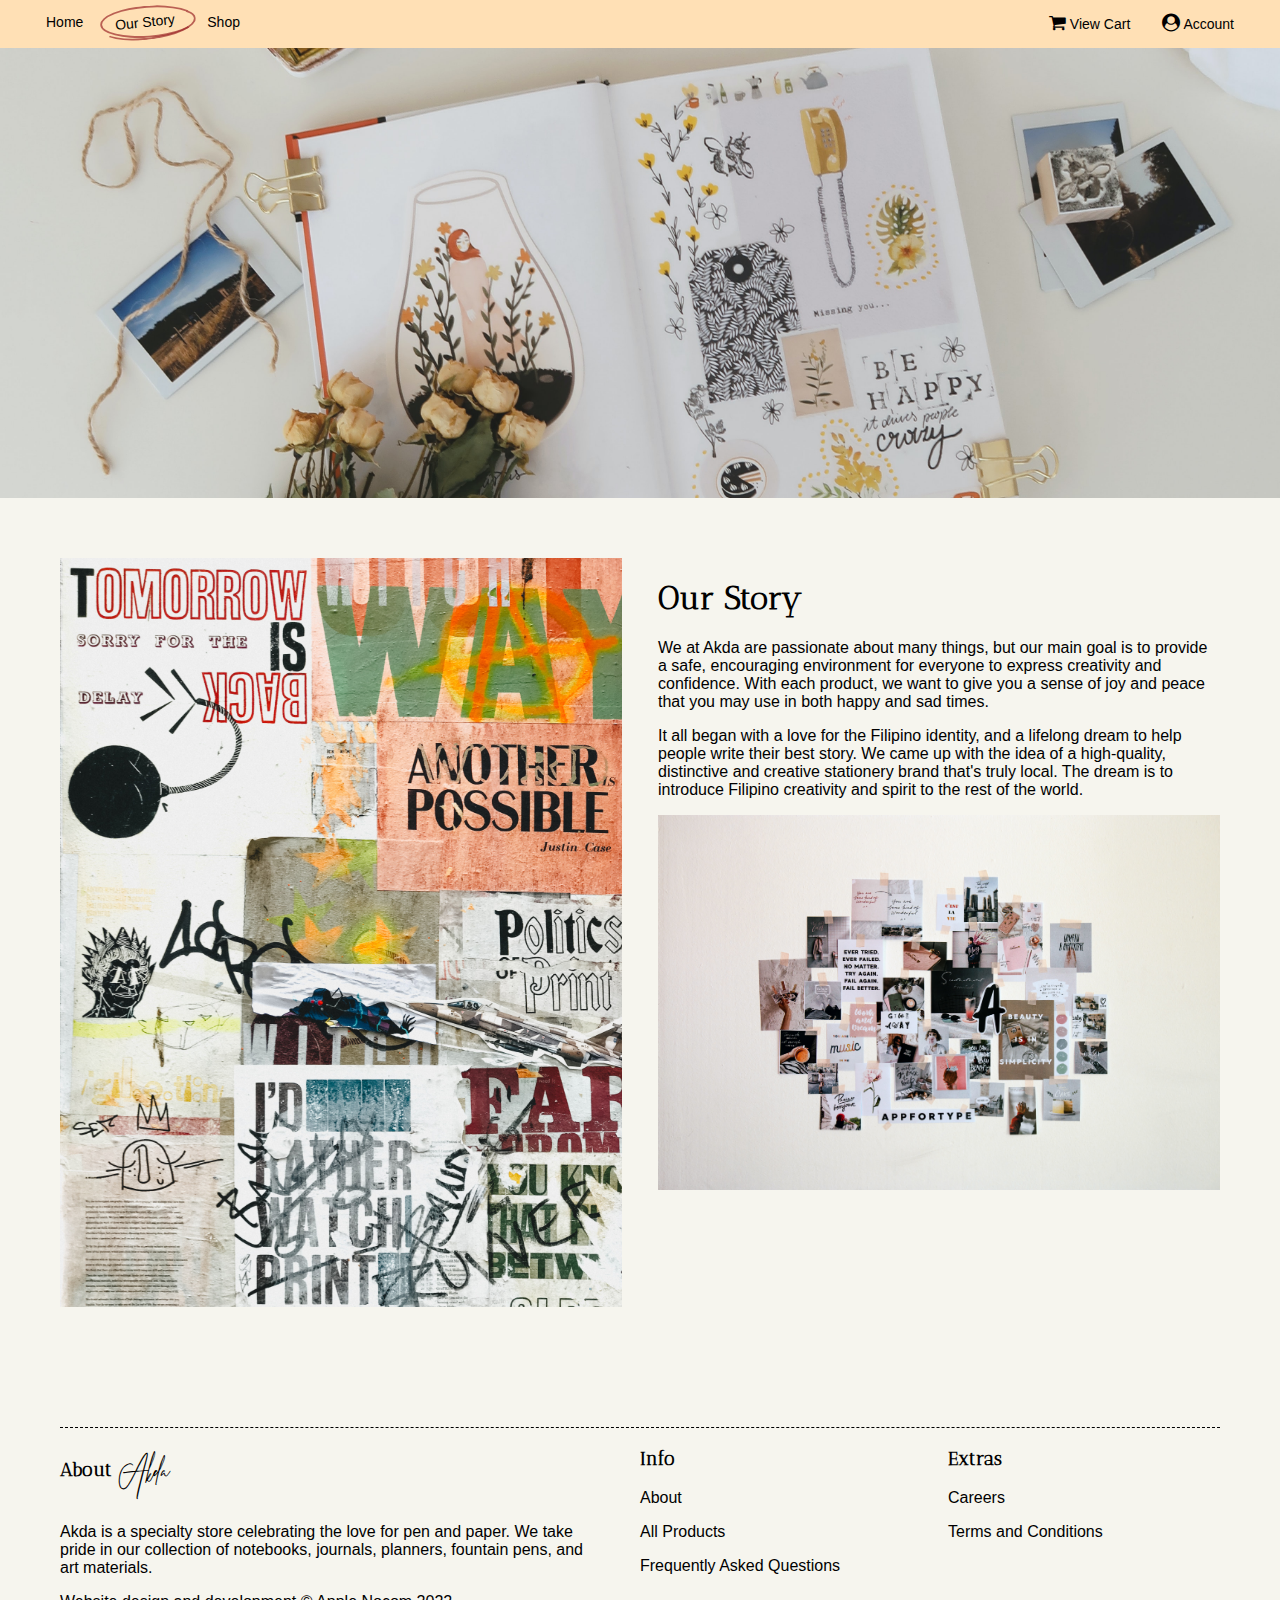
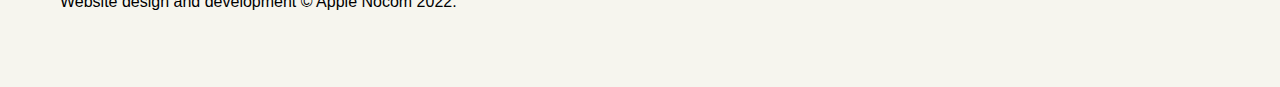
<file: about.html>
<!DOCTYPE html>
<html lang="en">
<head>
    <meta charset="UTF-8">
    <meta http-equiv="X-UA-Compatible" content="IE=edge">
    <meta name="viewport" content="width=device-width, initial-scale=1.0">
    <link rel="stylesheet" href="style.css">
    <link rel="stylesheet" href="https://cdnjs.cloudflare.com/ajax/libs/font-awesome/4.7.0/css/font-awesome.min.css">
    <script src="/js/cart.js" async></script>
    <title>Akda | Our Story</title>
</head>
<body onload="loadToCart()">

<!-- Navigation -->
<div class="topnav">
    <div class="left">
        <a href="index.html">Home</a>
        <a href="about.html" class="active disabled">Our Story</a>
        <a href="shop.html">Shop</a>
    </div>
    <div class="right">
        <a href="account.php"><i class="fa fa-user-circle" style="font-size:18px"></i> <span class="nav-label">Account</span></a>
        <a href="cart.html"><i class="fa fa-shopping-cart" style="font-size:18px"></i> <span class="nav-label">View Cart</span></a>
    </div>

</div>

<!-- Section -->

<section id="about-hero">

    <div class="about-hero">
    </div>

</section>

<section class="section" id="about-us">
    <img src="img/annie-spratt-collage.jpg">
    <div>
        <h1>Our Story</h1>

        <p>We at Akda are passionate about many things, but our main goal is to provide a safe, encouraging environment for everyone to express creativity and confidence. With each product, we want to give you a sense of joy and peace that you may use in both happy and sad times.</p>

        <p>It all began with a love for the Filipino identity, and a lifelong dream to help people write their best story. We came up with the idea of a high-quality, distinctive and creative stationery brand that's truly local. The dream is to introduce Filipino creativity and spirit to the rest of the world.</p>

        <img src="img/andy-vult-collage.jpg" />
    </div>
    
</section>

<!-- FOOTER -->
<section id="footer" class="section">
    <div class="footer">
        <div class="footer-col" style="flex-grow: 0;">
            <h3>About <span class="pfont" style="font-size: 36px; font-weight: 100; margin: 0px 3px; padding: 0px;">Akda</span></h3>
            <p>Akda is a specialty store celebrating the love for pen and paper. We take pride in our collection of notebooks, journals, planners, fountain pens, and art materials.</p>
            <p>Website design and development © Apple Nocom 2022.</p>
        </div>
        <div class="footer-col" style="flex-grow: 1;">
            <h3>Info</h3>
            <p><a href="about.html">About</a></p>
            <p><a href="shop.html">All Products</a></p>
            <p><a href="about.html" class="disabled">Frequently Asked Questions</a></p>
        </div>
        <div class="footer-col" style="flex-grow: 1;">
            <h3>Extras</h3>
            <p><a href="about.html" class="disabled">Careers</a></p>
            <p><a href="about.html" class="disabled">Terms and Conditions</a></p>
        </div>
    </div>
</section>


</body>
</html>
</file>
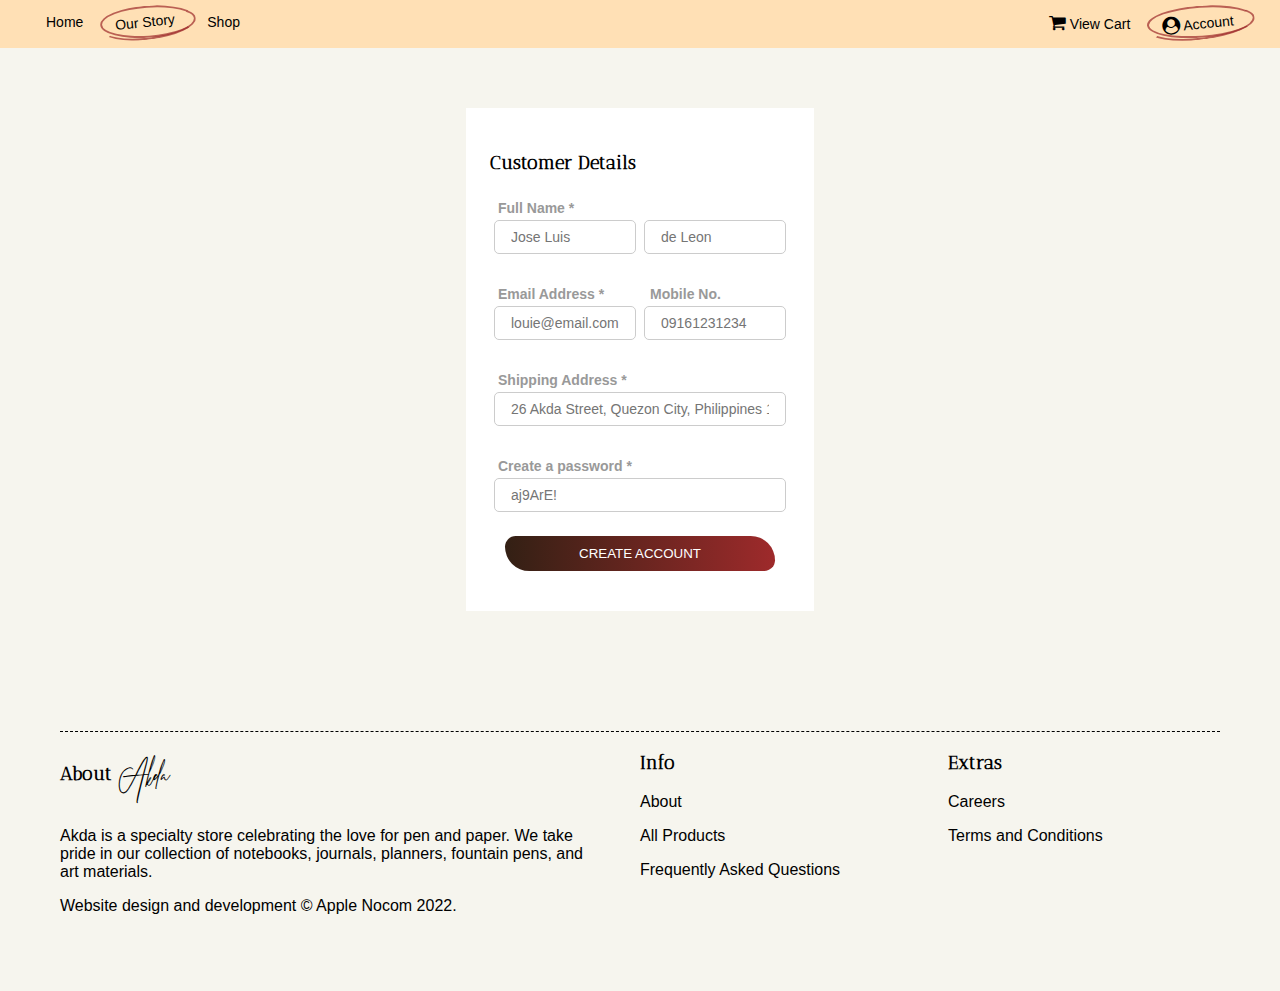
<file: account.html>
<!DOCTYPE html>
<html lang="en">
<head>
    <meta charset="UTF-8">
    <meta http-equiv="X-UA-Compatible" content="IE=edge">
    <meta name="viewport" content="width=device-width, initial-scale=1.0">
    <link rel="stylesheet" href="style.css">
    <link rel="stylesheet" href="https://cdnjs.cloudflare.com/ajax/libs/font-awesome/4.7.0/css/font-awesome.min.css">
    <script src="js/cart.js" async></script>
    <title>Create Account</title>
</head>
<body onload="loadToCart()">

<!-- Navigation -->
<div class="topnav">
    <div class="left">
        <a href="index.html">Home</a>
        <a href="about.html" class="active">Our Story</a>
        <a href="shop.html">Shop</a>
    </div>
    <div class="right">
        <a class="active disabled" href="account.html"><i class="fa fa-user-circle" style="font-size:18px"></i> <span class="nav-label">Account</span></a>
        <a href="cart.html"><i class="fa fa-shopping-cart" style="font-size:18px"></i> <span class="nav-label">View Cart</span></a>
    </div>

</div>

<!-- Section -->
<section class="section" id="account-form">
    <form action="" method="post">
        <div class="form" id="account-form">
        <!-- Customer Details -->
        <h3>Customer Details</h3>
        <p>
            <div class="form-row">
                <label>Full Name *</label>
            </div>
            <div class="form-row">
                <input type="text" name="firstname" id="firstname" maxlength="25" placeholder="Jose Luis" required/>
                <input type="text" name="lastname" id="lastname" maxlength="25" placeholder="de Leon" required/>
            </div>
            <div class="form-row">
                <label for="email">Email Address *</label>
                <label for="mobile">Mobile No.</label>
            </div>
            <div class="form-row">
                <input type="email" name="email" id="email" maxlength="50" placeholder="louie@email.com" required/>
                <input type="text" name="mobile" id="mobile" minlength="11" maxlength="11" placeholder="09161231234">
            </div>
            <div class="form-row">
                <label for="address">Shipping Address *</label>
            </div>
            <div class="form-row">
                <input type="text" name="address" id="address" placeholder="26 Akda Street, Quezon City, Philippines 1600" required/>
            </div>
            <div class="form-row">
                <label for="password">Create a password *</label>
            </div>
            <div class="form-row">
                <input type="password" name="password" id="password" minlength="6" maxlength="12" placeholder="aj9ArE!" required/>
            </div>
            <div class="form-row">
                <input type="submit" name="submit" value="Create account" class="btn-1"/>
            </div>
        </p>
        </div>

    </form>
</section>

<!-- FOOTER -->
<section id="footer" class="section">
    <div class="footer">
        <div class="footer-col" style="flex-grow: 0;">
            <h3>About <span class="pfont" style="font-size: 36px; font-weight: 100; margin: 0px 3px; padding: 0px;">Akda</span></h3>
            <p>Akda is a specialty store celebrating the love for pen and paper. We take pride in our collection of notebooks, journals, planners, fountain pens, and art materials.</p>
            <p>Website design and development © Apple Nocom 2022.</p>
        </div>
        <div class="footer-col" style="flex-grow: 1;">
            <h3>Info</h3>
            <p><a href="about.html">About</a></p>
            <p><a href="shop.html">All Products</a></p>
            <p><a href="about.html" class="disabled">Frequently Asked Questions</a></p>
        </div>
        <div class="footer-col" style="flex-grow: 1;">
            <h3>Extras</h3>
            <p><a href="about.html" class="disabled">Careers</a></p>
            <p><a href="about.html" class="disabled">Terms and Conditions</a></p>
        </div>
    </div>
</section>


</body>
</html>
</file>
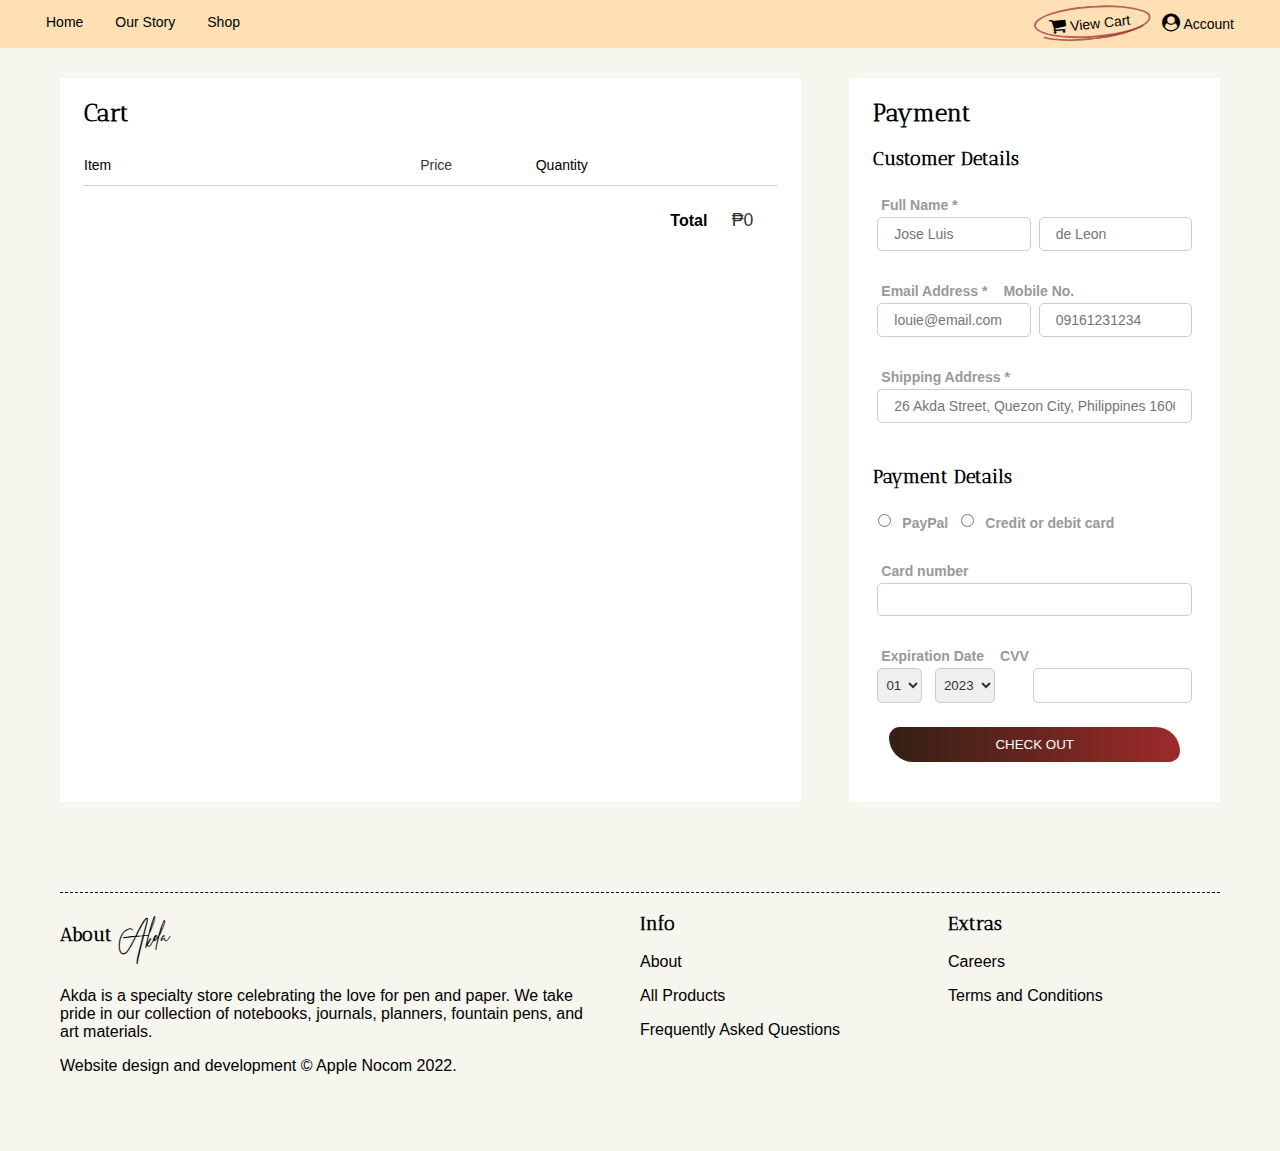
<file: cart.html>
<!DOCTYPE html>
<html lang="en">
<head>
    <meta charset="UTF-8">
    <meta http-equiv="X-UA-Compatible" content="IE=edge">
    <meta name="viewport" content="width=device-width, initial-scale=1.0">
    <script src="http://code.jquery.com/jquery-1.11.3.min.js"></script>  
    <script src="js/cart.js" async></script>  
    <link rel="stylesheet" href="style.css">
    <link rel="stylesheet" href="https://cdnjs.cloudflare.com/ajax/libs/font-awesome/4.7.0/css/font-awesome.min.css">
    <title>Akda | Cart</title>
</head>
<body onload="loadToCart()">
       
<!-- Navigation -->
<div class="topnav">
    <div class="left">
        <a href="index.html">Home</a>
        <a href="about.html">Our Story</a>
        <a href="shop.html">Shop</a>
    </div>
    <div class="right">
        <a href="account.html"><i class="fa fa-user-circle" style="font-size:18px"></i> <span class="nav-label">Account</span></a>
        <a class="active disabled" href="cart.html"><i class="fa fa-shopping-cart" style="font-size:18px"></i> <span class="nav-label" class="active">View Cart</span></a>
    </div>

</div>


<!-- CART SECTION -->

<section id="shopping-cart" class="section">

<div id="shopping-cart">
    <h2>Cart</h2>
    <div class="cart-row">
        <span class="cart-item cart-column cart-header">Item</span>
        <span class="cart-price cart-column cart-header">Price</span>
        <span class="cart-qty cart-column cart-header">Quantity</span>
    </div>
    <div class="cart-items">

    </div>
    <div class="cart-total">
        <strong class="cart-total-title">Total</strong>
        <span class="cart-total-price"></span>
    </div>
</div>

<div id="payment-form">
    <h2>Payment</h2>
    <form action="" method="post">
        <div class="form">
            <!-- Customer Details -->
            <h3>Customer Details</h3>
            <p class="customer-details">
                <div class="form-row">
                    <label>Full Name *</label>
                </div>
                <div class="form-row">
                    <input type="text" name="firstname" id="firstname" maxlength="25" placeholder="Jose Luis" required/>
                    <input type="text" name="lastname" id="lastname" maxlength="25" placeholder="de Leon" required/>
                </div>
                <div class="form-row">
                    <label for="email">Email Address *</label>
                    <label for="mobile">Mobile No.</label>
                </div>
                <div class="form-row">
                    <input type="email" name="email" id="email" maxlength="50" placeholder="louie@email.com" required/>
                    <input type="text" name="mobile" id="mobile" minlength="11" maxlength="11" placeholder="09161231234">
                </div>
                <div class="form-row">
                    <label for="address">Shipping Address *</label>
                </div>
                <div class="form-row">
                    <input type="text" name="address" id="address" placeholder="26 Akda Street, Quezon City, Philippines 1600" required/>
                </div>
            </p>

            <!-- Payment Details -->
            <h3>Payment Details</h3>
            <p class="payment-details">
                <div class="form-row" style="margin-bottom: 24px;">
                    <input type="radio" name="paymentmethod" id="paypal" />
                    <label for="paypal">PayPal</label>
                    <input type="radio" name="paymentmethod" id="creditcard" />
                    <label for="creditcard">Credit or debit card</label>
                </div>
                <div class="form-row">
                    <label for="cardnumber">Card number</label>
                </div>
                <div class="form-row">
                    <input type="number" name="cardnumber" id="cardnumber" minlength="16" maxlength="16">
                </div>
                <div class="form-row">            
                    <label>Expiration Date</label>
                    <label for="cvv">CVV</label>
                </div>
                <div class="form-row cc-details">            
                    <span class="expdate">
                        <select name="expmonth" id="expmonth">
                            <option value="01">01</option>
                            <option value="02">02</option>
                            <option value="03">03</option>
                            <option value="04">04</option>
                            <option value="05">05</option>
                            <option value="06">06</option>
                            <option value="07">07</option>
                            <option value="08">08</option>
                            <option value="09">09</option>
                            <option value="10">10</option>
                            <option value="11">11</option>
                            <option value="12">12</option>
                        </select>
                        <select name="expyear" id="expyear">
                            <option value="2023">2023</option>
                            <option value="2024">2024</option>
                            <option value="2025">2025</option>
                            <option value="2026">2026</option>
                            <option value="2027">2027</option>
                            <option value="2028">2028</option>
                        </select>
                    </span>
                    <input type="password" minlength="3" maxlength="3" name="cvv" id="cvv"/>
                </div>
                <div class="form-row">
                    <input type="submit" class="btn-1" id="checkout-btn" value="Check out" onsubmit="alert('Thank you for your purchase!')"></input>
                </div>
        
            </p>
        </div>

</div>

    </form>

</div>

</section>

<!-- FOOTER -->
<section id="footer" class="section">
    <div class="footer">
        <div class="footer-col" style="flex-grow: 0;">
            <h3>About <span class="pfont" style="font-size: 36px; font-weight: 100; margin: 0px 3px; padding: 0px;">Akda</span></h3>
            <p>Akda is a specialty store celebrating the love for pen and paper. We take pride in our collection of notebooks, journals, planners, fountain pens, and art materials.</p>
            <p>Website design and development © Apple Nocom 2022.</p>
        </div>
        <div class="footer-col" style="flex-grow: 1;">
            <h3>Info</h3>
            <p><a href="about.html">About</a></p>
            <p><a href="shop.html">All Products</a></p>
            <p><a href="about.html" class="disabled">Frequently Asked Questions</a></p>
        </div>
        <div class="footer-col" style="flex-grow: 1;">
            <h3>Extras</h3>
            <p><a href="about.html" class="disabled">Careers</a></p>
            <p><a href="about.html" class="disabled">Terms and Conditions</a></p>
        </div>
    </div>
</section>


</body>
</html>
</file>
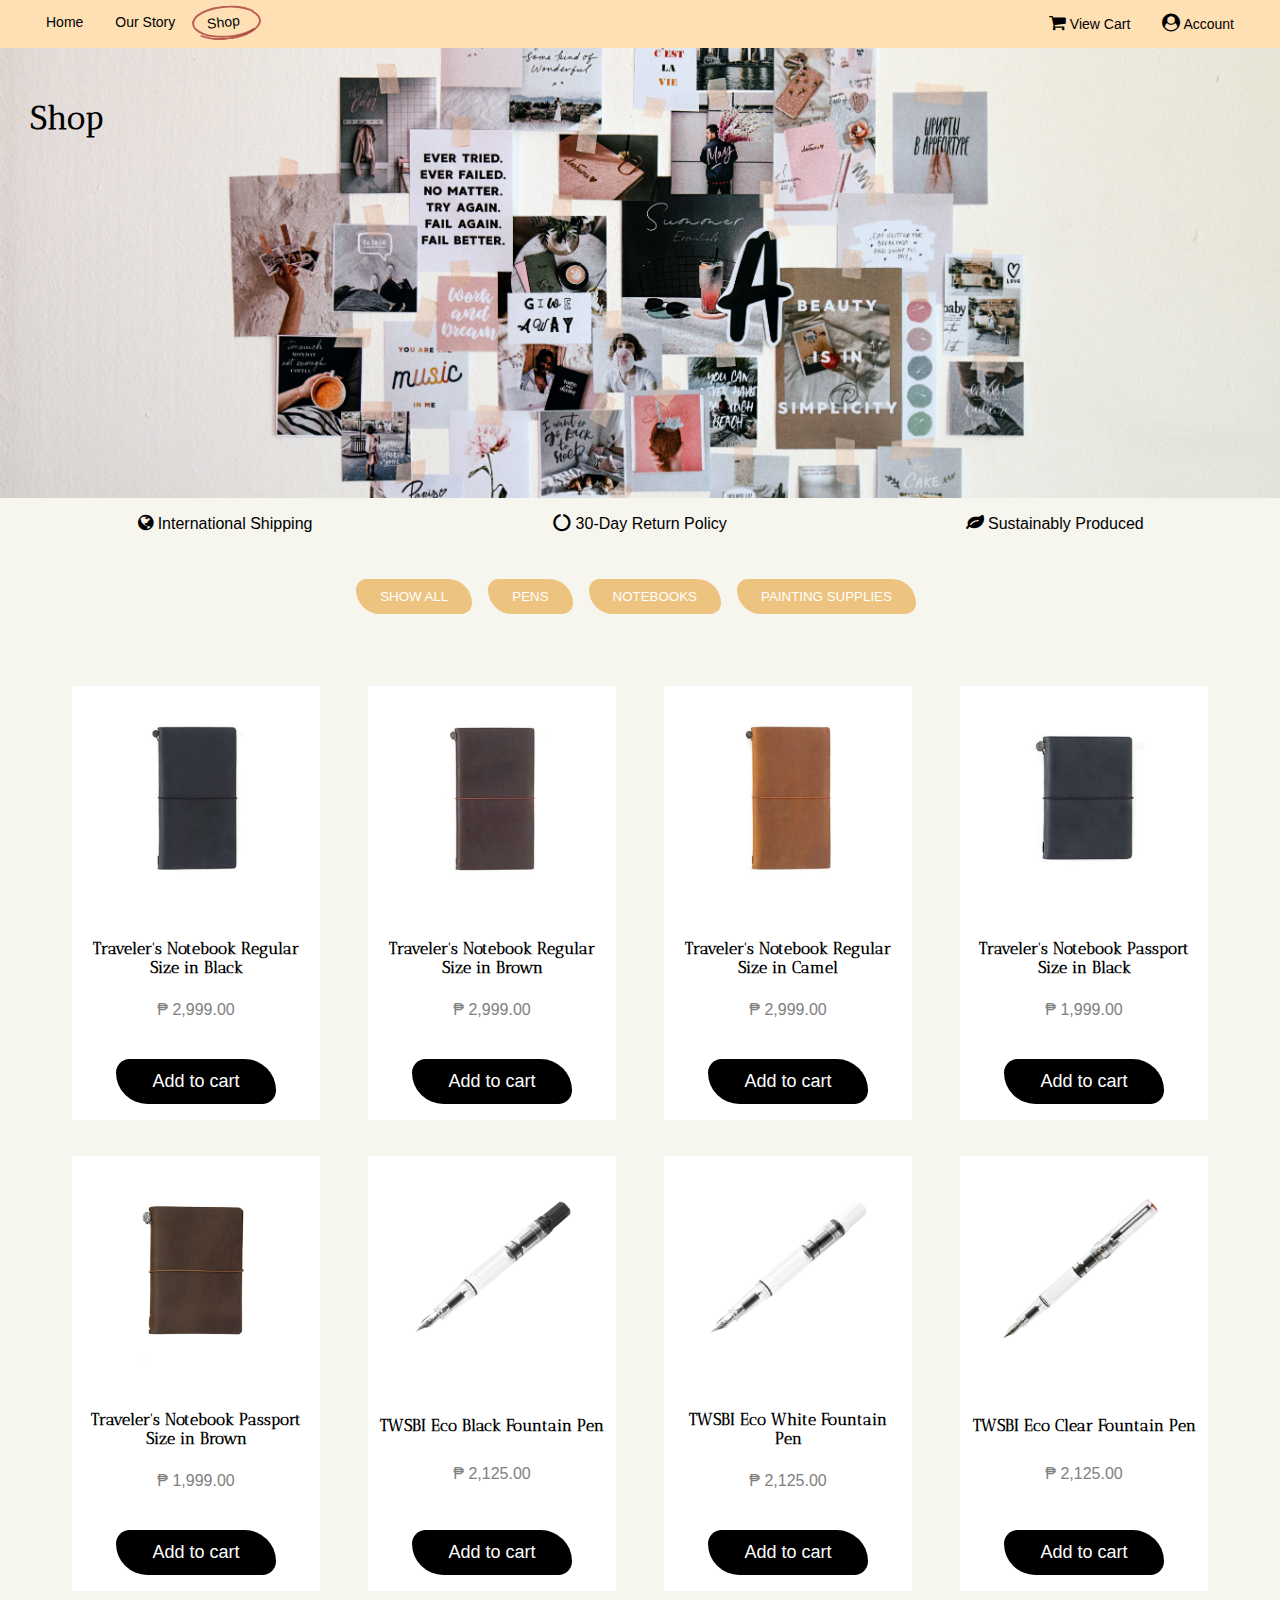
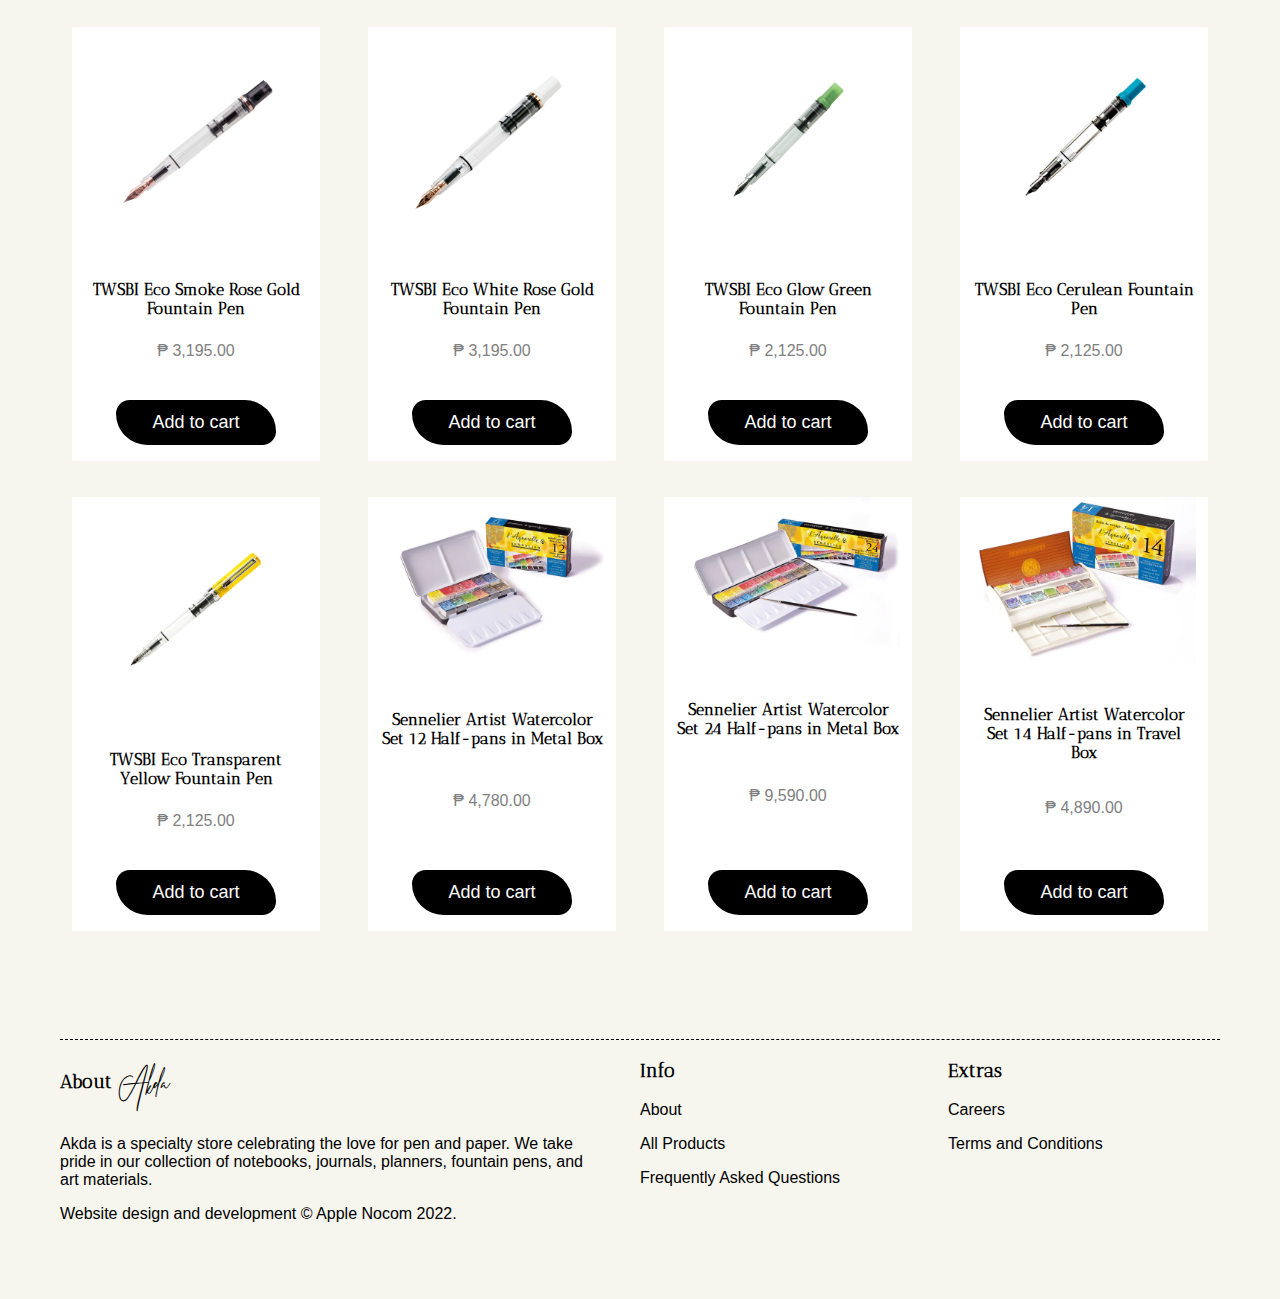
<file: shop.html>
<!DOCTYPE html>
<html lang="en">
<head>
    <meta charset="UTF-8">
    <meta http-equiv="X-UA-Compatible" content="IE=edge">
    <meta name="viewport" content="width=device-width, initial-scale=1.0">
    <link rel="stylesheet" href="style.css">
    <link rel="stylesheet" href="https://cdnjs.cloudflare.com/ajax/libs/font-awesome/4.7.0/css/font-awesome.min.css">
    <script src="js/cart.js" async></script>
    <title>Akda | Shop</title>
</head>
<body onload="loadToCart()">

<!-- Navigation -->
<div class="topnav">
    <div class="left">
        <a href="index.html">Home</a>
        <a href="about.html">Our Story</a>
        <a href="shop.html" class="active disabled">Shop</a>
    </div>
    <div class="right">
        <a href="account.html"><i class="fa fa-user-circle" style="font-size:18px"></i> <span class="nav-label">Account</span></a>
        <a href="cart.html"><i class="fa fa-shopping-cart" style="font-size:18px"></i> <span class="nav-label">View Cart</span></a>
    </div>

</div>

<!-- Hero --> 
<section id="shop-hero">

    <div class="shop-hero">
        <h1>Shop</h1>
    </div>

</section>

<!-- Site Features -->
<section id="features">

    <p><i class="fa fa-globe" style="font-size:18px"></i> International Shipping</p>
    <p><i class="fa fa-circle-o-notch" style="font-size:18px"></i> 30-Day Return Policy</p>
    <p><i class="fa fa-leaf" style="font-size:18px"></i> Sustainably Produced</p>
</section>


<!-- SHOP SECTION -->
<script src="js/shop.js" async></script>

<div id="myBtnContainer">
    <button class="btn-3 active" onclick="filterSelection('all')">Show All</button>
    <button class="btn-3" onclick="filterSelection('pens')">Pens</button>
    <button class="btn-3" onclick="filterSelection('notebooks')">Notebooks</button>
    <button class="btn-3" onclick="filterSelection('paints')">Painting Supplies</button>
</div>

<section id="shop-products" class="section">

    <div class="product-card notebooks" id="product-01">
        <img class="product-img" src="img/products/Travelers-Notebook-Regular-Size-Black.jpg">
        <h4 class="product-name">Traveler's Notebook Regular Size in Black</h4>
        <p class="price">₱ 2,999.00</p>
        <p><button onclick="addToCart('product-01')" class="btn-addToCart">Add to cart</button></p>
    </div>

    <div class="product-card notebooks" id="product-02">
        <img class="product-img" src="img/products/Travelers-Notebook-Regular-Size-Brown.jpg">
        <h4 class="product-name">Traveler's Notebook Regular Size in Brown</h4>
        <p class="price">₱ 2,999.00</p>
        <p>
            <button onclick="addToCart('product-02')" class="btn-addToCart">Add to cart</button>
        </p>
    </div>

    <div class="product-card notebooks" id="product-03">
        <img class="product-img" src="img/products/Travelers-Notebook-Regular-Size-Camel.jpg">
        <h4 class="product-name">Traveler's Notebook Regular Size in Camel</h4>
        <p class="price">₱ 2,999.00</p>
        <p><button onclick="addToCart('product-03')" class="btn-addToCart">Add to cart</button></p>
    </div>

    <div class="product-card notebooks" id="product-04">
        <img class="product-img" src="img/products/Travelers-Notebook-Passport-Size-Black.jpg">
        <h4 class="product-name">Traveler's Notebook Passport Size in Black</h4>
        <p class="price">₱ 1,999.00</p>
        <p><button onclick="addToCart('product-04')" class="btn-addToCart">Add to cart</button></p>
    </div>

    <div class="product-card notebooks" id="product-05">
        <img class="product-img" src="img/products/Travelers-Notebook-Passport-Size-Brown.jpg">
        <h4 class="product-name">Traveler's Notebook Passport Size in Brown</h4>
        <p class="price">₱ 1,999.00</p>
        <p><button onclick="addToCart('product-05')" class="btn-addToCart">Add to cart</button></p>
    </div>

    <div class="product-card pens" id="product-06">
        <img class="product-img" src="img/products/TWSBI-Eco-FP-Black-1.jpg">
        <h4 class="product-name">TWSBI Eco Black Fountain Pen</h4>
        <p class="price">₱ 2,125.00</p>
        <p><button onclick="addToCart('product-06')" class="btn-addToCart">Add to cart</button></p>
    </div>

    <div class="product-card pens" id="product-07">
        <img class="product-img" src="img/products/TWSBI-Eco-FP-White-1.jpg">
        <h4 class="product-name">TWSBI Eco White Fountain Pen</h4>
        <p class="price">₱ 2,125.00</p>
        <p><button onclick="addToCart('product-07')" class="btn-addToCart">Add to cart</button></p>
    </div>

    <div class="product-card pens" id="product-08">
        <img class="product-img" src="img/products/TWSBI-Eco-FP-Clear-1.jpg">
        <h4 class="product-name">TWSBI Eco Clear Fountain Pen</h4>
        <p class="price">₱ 2,125.00</p>
        <p><button onclick="addToCart('product-08')" class="btn-addToCart">Add to cart</button></p>
    </div>

    <div class="product-card pens" id="product-09">
        <img class="product-img" src="img/products/TWSBI-Eco-FP-Smoke-Rose-Gold-1.jpg">
        <h4 class="product-name">TWSBI Eco Smoke Rose Gold Fountain Pen</h4>
        <p class="price">₱ 3,195.00</p>
        <p><button onclick="addToCart('product-09')" class="btn-addToCart">Add to cart</button></p>
    </div>

    <div class="product-card pens" id="product-10">
        <img class="product-img" src="img/products/TWSBI-Eco-FP-White-Rose-Gold-1.jpg">
        <h4 class="product-name pens">TWSBI Eco White Rose Gold Fountain Pen</h4>
        <p class="price">₱ 3,195.00</p>
        <p><button onclick="addToCart('product-10')" class="btn-addToCart">Add to cart</button></p>
    </div>

    <div class="product-card pens" id="product-11">
        <img class="product-img" src="img/products/TWSBI-Eco-FP-Glow-Green-1.jpg">
        <h4 class="product-name">TWSBI Eco Glow Green Fountain Pen</h4>
        <p class="price">₱ 2,125.00</p>
        <p><button onclick="addToCart('product-11')" class="btn-addToCart">Add to cart</button></p>
    </div>

    <div class="product-card pens" id="product-12">
        <img class="product-img" src="img/products/TWSBI-Eco-FP-Cerulean-1.jpg">
        <h4 class="product-name">TWSBI Eco Cerulean Fountain Pen</h4>
        <p class="price">₱ 2,125.00</p>
        <p><button onclick="addToCart('product-12')" class="btn-addToCart">Add to cart</button></p>
    </div>

    <div class="product-card pens" id="product-13">
        <img class="product-img" src="img/products/TWSBI-Eco-FP-Tr-Yellow-1.jpg">
        <h4 class="product-name">TWSBI Eco Transparent Yellow Fountain Pen</h4>
        <p class="price">₱ 2,125.00</p>
        <p><button onclick="addToCart('product-13')" class="btn-addToCart">Add to cart</button></p>
    </div>

    <div class="product-card paints" id="product-14">
        <img class="product-img" src="img/products/Sennelier-12-Artist-Watercolour-Half-pans-Metal-Box-_includes-1-brush.jpg">
        <h4 class="product-name">Sennelier Artist Watercolor Set 12 Half-pans in Metal Box</h4>
        <p class="price">₱ 4,780.00</p>
        <p><button onclick="addToCart('product-11')" class="btn-addToCart">Add to cart</button></p>
    </div>

    <div class="product-card paints" id="product-15">
        <img class="product-img" src="img/products/Sennelier-24-Artist-Watercolour-Half-pans-Metal-Box-_includes-1-brush.jpg">
        <h4 class="product-name">Sennelier Artist Watercolor Set 24 Half-pans in Metal Box</h4>
        <p class="price">₱ 9,590.00</p>
        <p><button onclick="addToCart('product-12')" class="btn-addToCart">Add to cart</button></p>
    </div>

    <div class="product-card paints" id="product-16">
        <img class="product-img" src="img/products/Sennelier-14-Artist-Watercolour-Half-pans-Travel-Box.jpg">
        <h4 class="product-name">Sennelier Artist Watercolor Set 14 Half-pans in Travel Box</h4>
        <p class="price">₱ 4,890.00</p>
        <p><button onclick="addToCart('product-13')" class="btn-addToCart">Add to cart</button></p>
    </div>


</section>




<!-- FOOTER -->
<section id="footer" class="section">
    <div class="footer">
        <div class="footer-col" style="flex-grow: 0;">
            <h3>About <span class="pfont" style="font-size: 36px; font-weight: 100; margin: 0px 3px; padding: 0px;">Akda</span></h3>
            <p>Akda is a specialty store celebrating the love for pen and paper. We take pride in our collection of notebooks, journals, planners, fountain pens, and art materials.</p>
            <p>Website design and development © Apple Nocom 2022.</p>
        </div>
        <div class="footer-col" style="flex-grow: 1;">
            <h3>Info</h3>
            <p><a href="about.html">About</a></p>
            <p><a href="shop.html">All Products</a></p>
            <p><a href="about.html" class="disabled">Frequently Asked Questions</a></p>
        </div>
        <div class="footer-col" style="flex-grow: 1;">
            <h3>Extras</h3>
            <p><a href="about.html" class="disabled">Careers</a></p>
            <p><a href="about.html" class="disabled">Terms and Conditions</a></p>
        </div>
    </div>
</section>


</body>
</html>
</file>
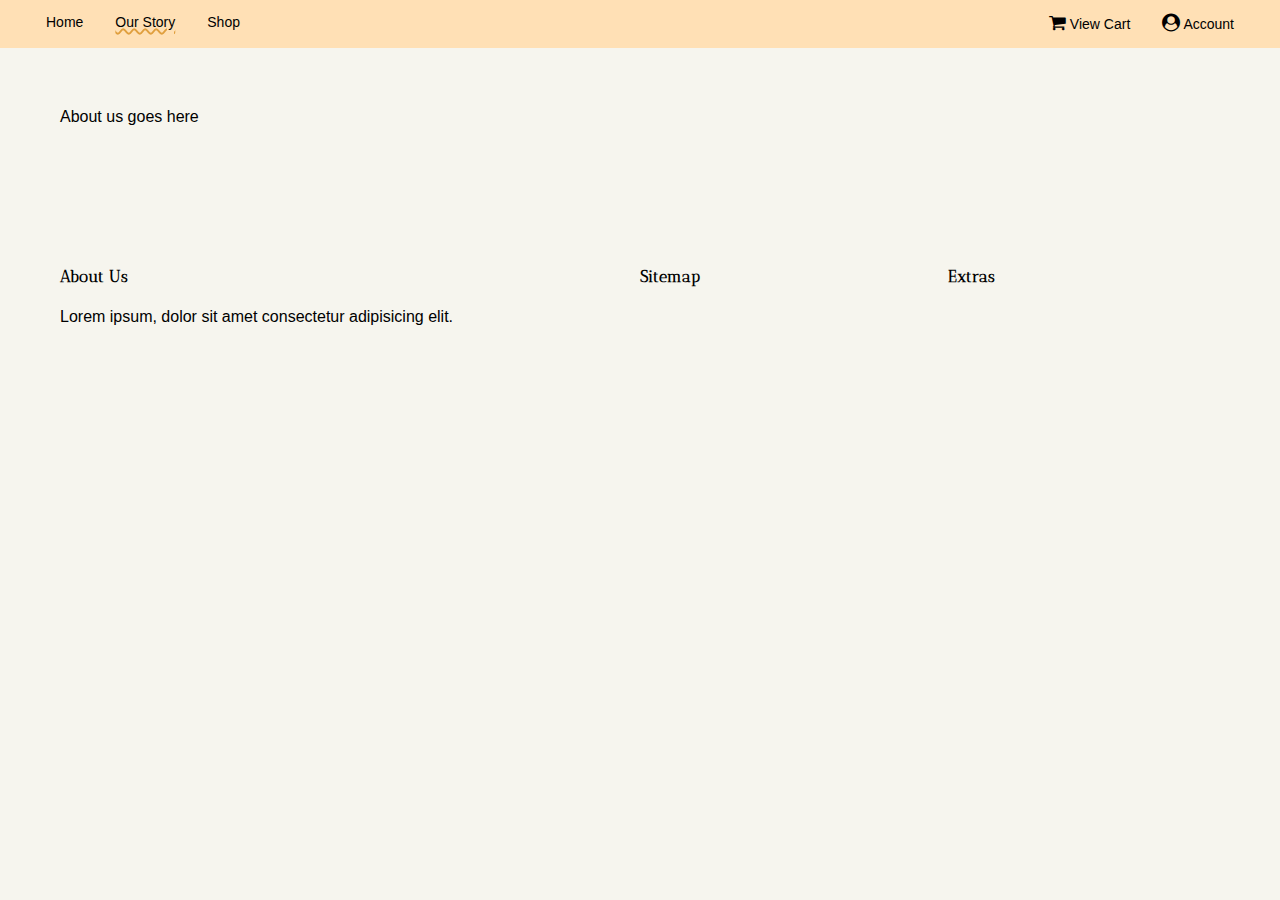
<file: src/about.html>
<!DOCTYPE html>
<html lang="en">
<head>
    <meta charset="UTF-8">
    <meta http-equiv="X-UA-Compatible" content="IE=edge">
    <meta name="viewport" content="width=device-width, initial-scale=1.0">
    <link rel="stylesheet" href="style.css">
    <link rel="stylesheet" href="https://cdnjs.cloudflare.com/ajax/libs/font-awesome/4.7.0/css/font-awesome.min.css">
    <script src="cart.js" async></script>
    <title>About Us</title>
</head>
<body onload="loadToCart()">

<!-- Navigation -->
<div class="topnav">
    <div class="left">
        <a href="index.html">Home</a>
        <a href="about.html" class="active">Our Story</a>
        <a href="shop.html">Shop</a>
    </div>
    <div class="right">
        <a href=""><i class="fa fa-user-circle" style="font-size:18px"></i> <span class="nav-label">Account</span></a>
        <a href="cart.html"><i class="fa fa-shopping-cart" style="font-size:18px"></i> <span class="nav-label">View Cart</span></a>
    </div>

</div>

<!-- Section -->

<section class="section">
    About us goes here
</section>

<!-- FOOTER -->
<section id="footer" class="section">
    <div class="footer">
    <div class="footer-col">
        <h4>About Us</h4>
        <p>Lorem ipsum, dolor sit amet consectetur adipisicing elit.</p>
    </div>
    <div class="footer-col">
        <h4>Sitemap</h4>
    </div>
    <div class="footer-col">
        <h4>Extras</h4>
    </div>
    </div>
</section>

</body>
</html>
</file>
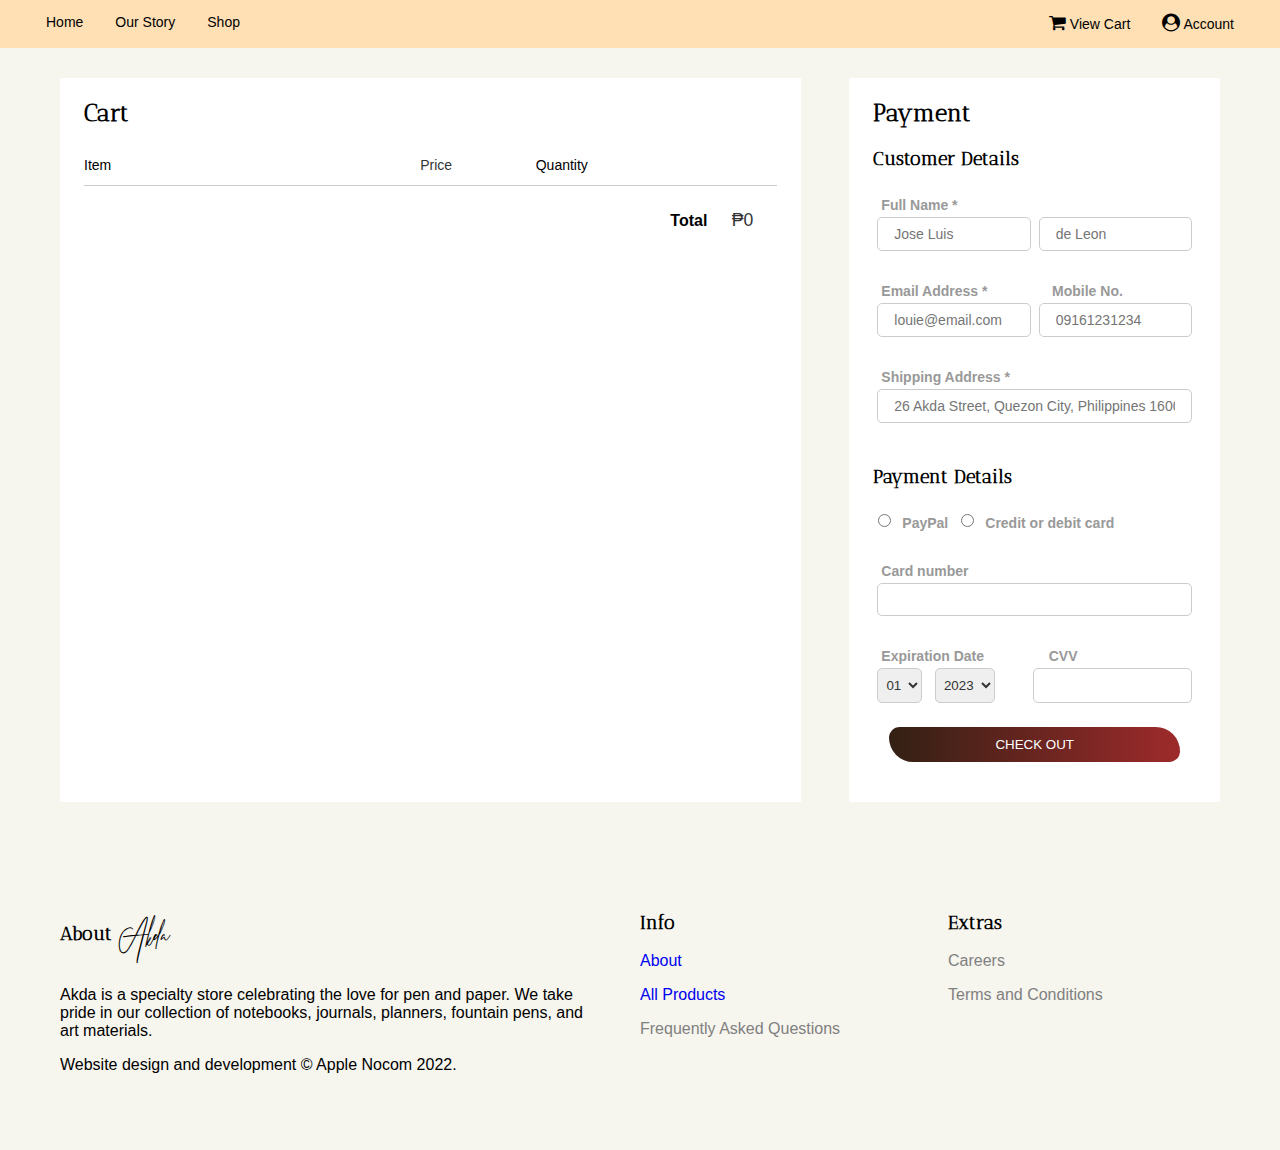
<file: src/cart.html>
<!DOCTYPE html>
<html lang="en">
<head>
    <meta charset="UTF-8">
    <meta http-equiv="X-UA-Compatible" content="IE=edge">
    <meta name="viewport" content="width=device-width, initial-scale=1.0">
    <script src="http://code.jquery.com/jquery-1.11.3.min.js"></script>  
    <script src="./js/cart.js" async></script>  
    <link rel="stylesheet" href="style.css">
    <link rel="stylesheet" href="https://cdnjs.cloudflare.com/ajax/libs/font-awesome/4.7.0/css/font-awesome.min.css">
    <title>Cart</title>
</head>
<body onload="loadToCart()">
       
<!-- Navigation -->
<div class="topnav">
    <div class="left">
        <a href="index.html">Home</a>
        <a href="about.html">Our Story</a>
        <a href="shop.html">Shop</a>
    </div>
    <div class="right">
        <a href=""><i class="fa fa-user-circle" style="font-size:18px"></i> <span class="nav-label">Account</span></a>
        <a href="cart.html"><i class="fa fa-shopping-cart" style="font-size:18px"></i> <span class="nav-label" class="active">View Cart</span></a>
    </div>

</div>


<!-- CART SECTION -->

<section id="shopping-cart" class="section">

<div id="shopping-cart">
    <h2>Cart</h2>
    <div class="cart-row">
        <span class="cart-item cart-column cart-header">Item</span>
        <span class="cart-price cart-column cart-header">Price</span>
        <span class="cart-qty cart-column cart-header">Quantity</span>
    </div>
    <div class="cart-items">

    </div>
    <div class="cart-total">
        <strong class="cart-total-title">Total</strong>
        <span class="cart-total-price"></span>
    </div>
</div>

<div id="payment-form">
    <h2>Payment</h2>
    <form action="" method="POST">
        <div class="form">
            <!-- Customer Details -->
            <h3>Customer Details</h3>
            <p class="customer-details">
                <div class="form-row">
                    <label>Full Name *</label>
                </div>
                <div class="form-row">
                    <input type="text" name="firstname" id="firstname" maxlength="25" placeholder="Jose Luis" required/>
                    <input type="text" name="lastname" id="lastname" maxlength="25" placeholder="de Leon" required/>
                </div>
                <div class="form-row">
                    <label for="email">Email Address *</label>
                    <label for="mobile">Mobile No.</label>
                </div>
                <div class="form-row">
                    <input type="email" name="email" id="email" maxlength="50" placeholder="louie@email.com" required/>
                    <input type="text" name="mobile" id="mobile" minlength="11" maxlength="11" placeholder="09161231234">
                </div>
                <div class="form-row">
                    <label for="address">Shipping Address *</label>
                </div>
                <div class="form-row">
                    <input type="text" name="address" id="address" placeholder="26 Akda Street, Quezon City, Philippines 1600" required/>
                </div>
            </p>

            <!-- Payment Details -->
            <h3>Payment Details</h3>
            <p class="payment-details">
                <div class="form-row" style="margin-bottom: 24px;">
                    <input type="radio" name="paymentmethod" id="paypal" />
                    <label for="paypal">PayPal</label>
                    <input type="radio" name="paymentmethod" id="creditcard" />
                    <label for="creditcard">Credit or debit card</label>
                </div>
                <div class="form-row">
                    <label for="cardnumber">Card number</label>
                </div>
                <div class="form-row">
                    <input type="number" name="cardnumber" id="cardnumber" minlength="16" maxlength="16">
                </div>
                <div class="form-row">            
                    <label>Expiration Date</label>
                    <label for="cvv">CVV</label>
                </div>
                <div class="form-row cc-details">            
                    <span class="expdate">
                        <select name="expmonth" id="expmonth">
                            <option value="01">01</option>
                            <option value="02">02</option>
                            <option value="03">03</option>
                            <option value="04">04</option>
                            <option value="05">05</option>
                            <option value="06">06</option>
                            <option value="07">07</option>
                            <option value="08">08</option>
                            <option value="09">09</option>
                            <option value="10">10</option>
                            <option value="11">11</option>
                            <option value="12">12</option>
                        </select>
                        <select name="expyear" id="expyear">
                            <option value="2023">2023</option>
                            <option value="2024">2024</option>
                            <option value="2025">2025</option>
                            <option value="2026">2026</option>
                            <option value="2027">2027</option>
                            <option value="2028">2028</option>
                        </select>
                    </span>
                    <input type="password" minlength="3" maxlength="3" name="cvv" id="cvv"/>
                </div>
                <div class="form-row">
                    <input type="submit" class="btn-1" id="checkout-btn" value="Check out"></input>
                </div>
        
            </p>
        </div>

</div>

    </form>

</div>

</section>

<!-- FOOTER -->
<section id="footer" class="section">
    <div class="footer">
        <div class="footer-col" style="flex-grow: 0;">
            <h3>About <span class="pfont" style="font-size: 36px; font-weight: 100; margin: 0px 3px; padding: 0px;">Akda</span></h3>
            <p>Akda is a specialty store celebrating the love for pen and paper. We take pride in our collection of notebooks, journals, planners, fountain pens, and art materials.</p>
            <p>Website design and development © Apple Nocom 2022.</p>
        </div>
        <div class="footer-col" style="flex-grow: 1;">
            <h3>Info</h3>
            <p><a href="about.html">About</a></p>
            <p><a href="shop.html">All Products</a></p>
            <p><a href="about.html" class="disabled">Frequently Asked Questions</a></p>
        </div>
        <div class="footer-col" style="flex-grow: 1;">
            <h3>Extras</h3>
            <p><a href="about.html" class="disabled">Careers</a></p>
            <p><a href="about.html" class="disabled">Terms and Conditions</a></p>
        </div>
    </div>
</section>


</body>
</html>
</file>
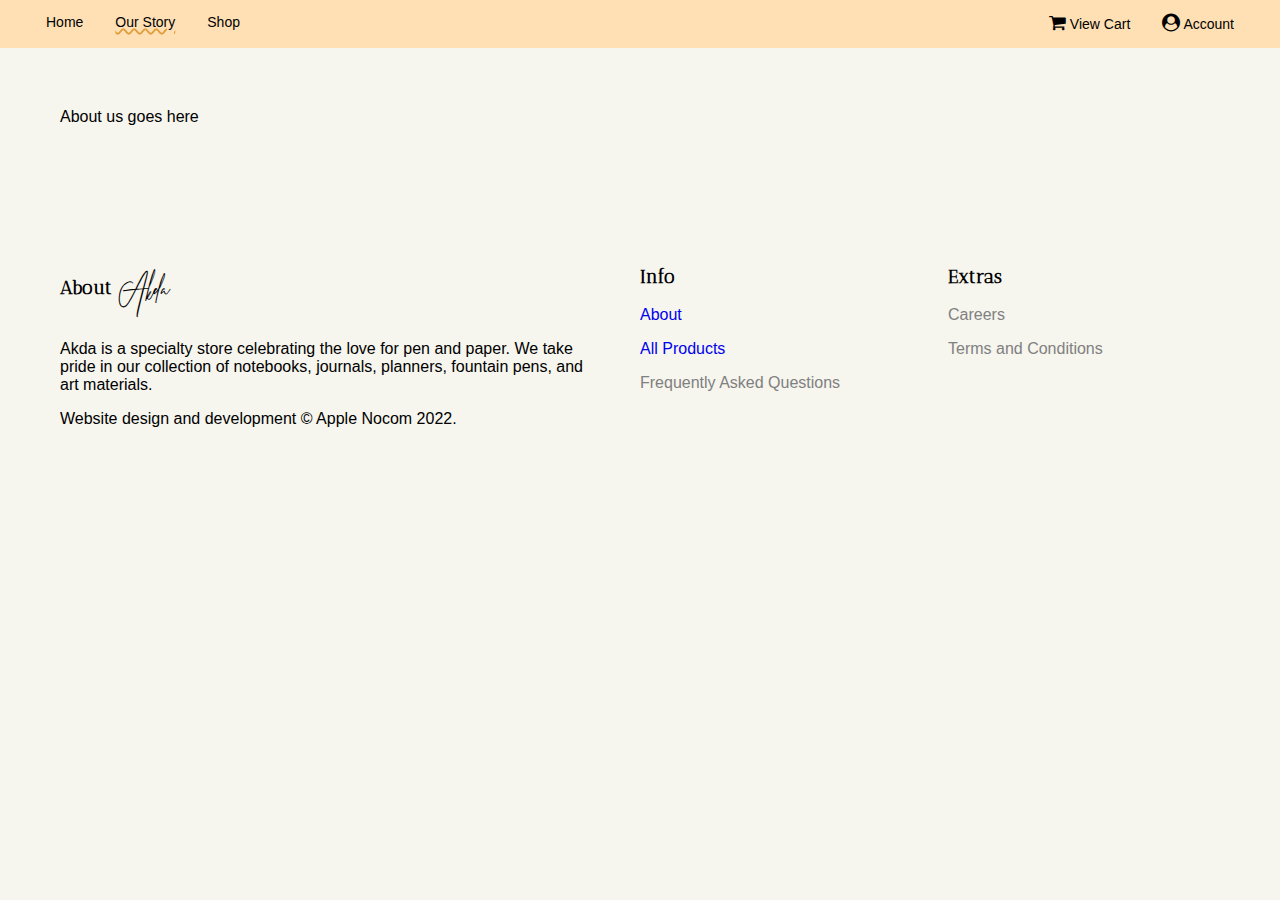
<file: src/checkout.html>
<!DOCTYPE html>
<html lang="en">
<head>
    <meta charset="UTF-8">
    <meta http-equiv="X-UA-Compatible" content="IE=edge">
    <meta name="viewport" content="width=device-width, initial-scale=1.0">
    <link rel="stylesheet" href="style.css">
    <link rel="stylesheet" href="https://cdnjs.cloudflare.com/ajax/libs/font-awesome/4.7.0/css/font-awesome.min.css">
    <script src="./js/cart.js" async></script>
    <title>About Us</title>
</head>
<body onload="loadToCart()">

<!-- Navigation -->
<div class="topnav">
    <div class="left">
        <a href="index.html">Home</a>
        <a href="about.html" class="active">Our Story</a>
        <a href="shop.html">Shop</a>
    </div>
    <div class="right">
        <a href=""><i class="fa fa-user-circle" style="font-size:18px"></i> <span class="nav-label">Account</span></a>
        <a href="cart.html"><i class="fa fa-shopping-cart" style="font-size:18px"></i> <span class="nav-label">View Cart</span></a>
    </div>

</div>

<!-- Section -->

<section class="section">
    About us goes here
</section>

<!-- FOOTER -->
<section id="footer" class="section">
    <div class="footer">
        <div class="footer-col" style="flex-grow: 0;">
            <h3>About <span class="pfont" style="font-size: 36px; font-weight: 100; margin: 0px 3px; padding: 0px;">Akda</span></h3>
            <p>Akda is a specialty store celebrating the love for pen and paper. We take pride in our collection of notebooks, journals, planners, fountain pens, and art materials.</p>
            <p>Website design and development © Apple Nocom 2022.</p>
        </div>
        <div class="footer-col" style="flex-grow: 1;">
            <h3>Info</h3>
            <p><a href="about.html">About</a></p>
            <p><a href="shop.html">All Products</a></p>
            <p><a href="about.html" class="disabled">Frequently Asked Questions</a></p>
        </div>
        <div class="footer-col" style="flex-grow: 1;">
            <h3>Extras</h3>
            <p><a href="about.html" class="disabled">Careers</a></p>
            <p><a href="about.html" class="disabled">Terms and Conditions</a></p>
        </div>
    </div>
</section>


</body>
</html>
</file>
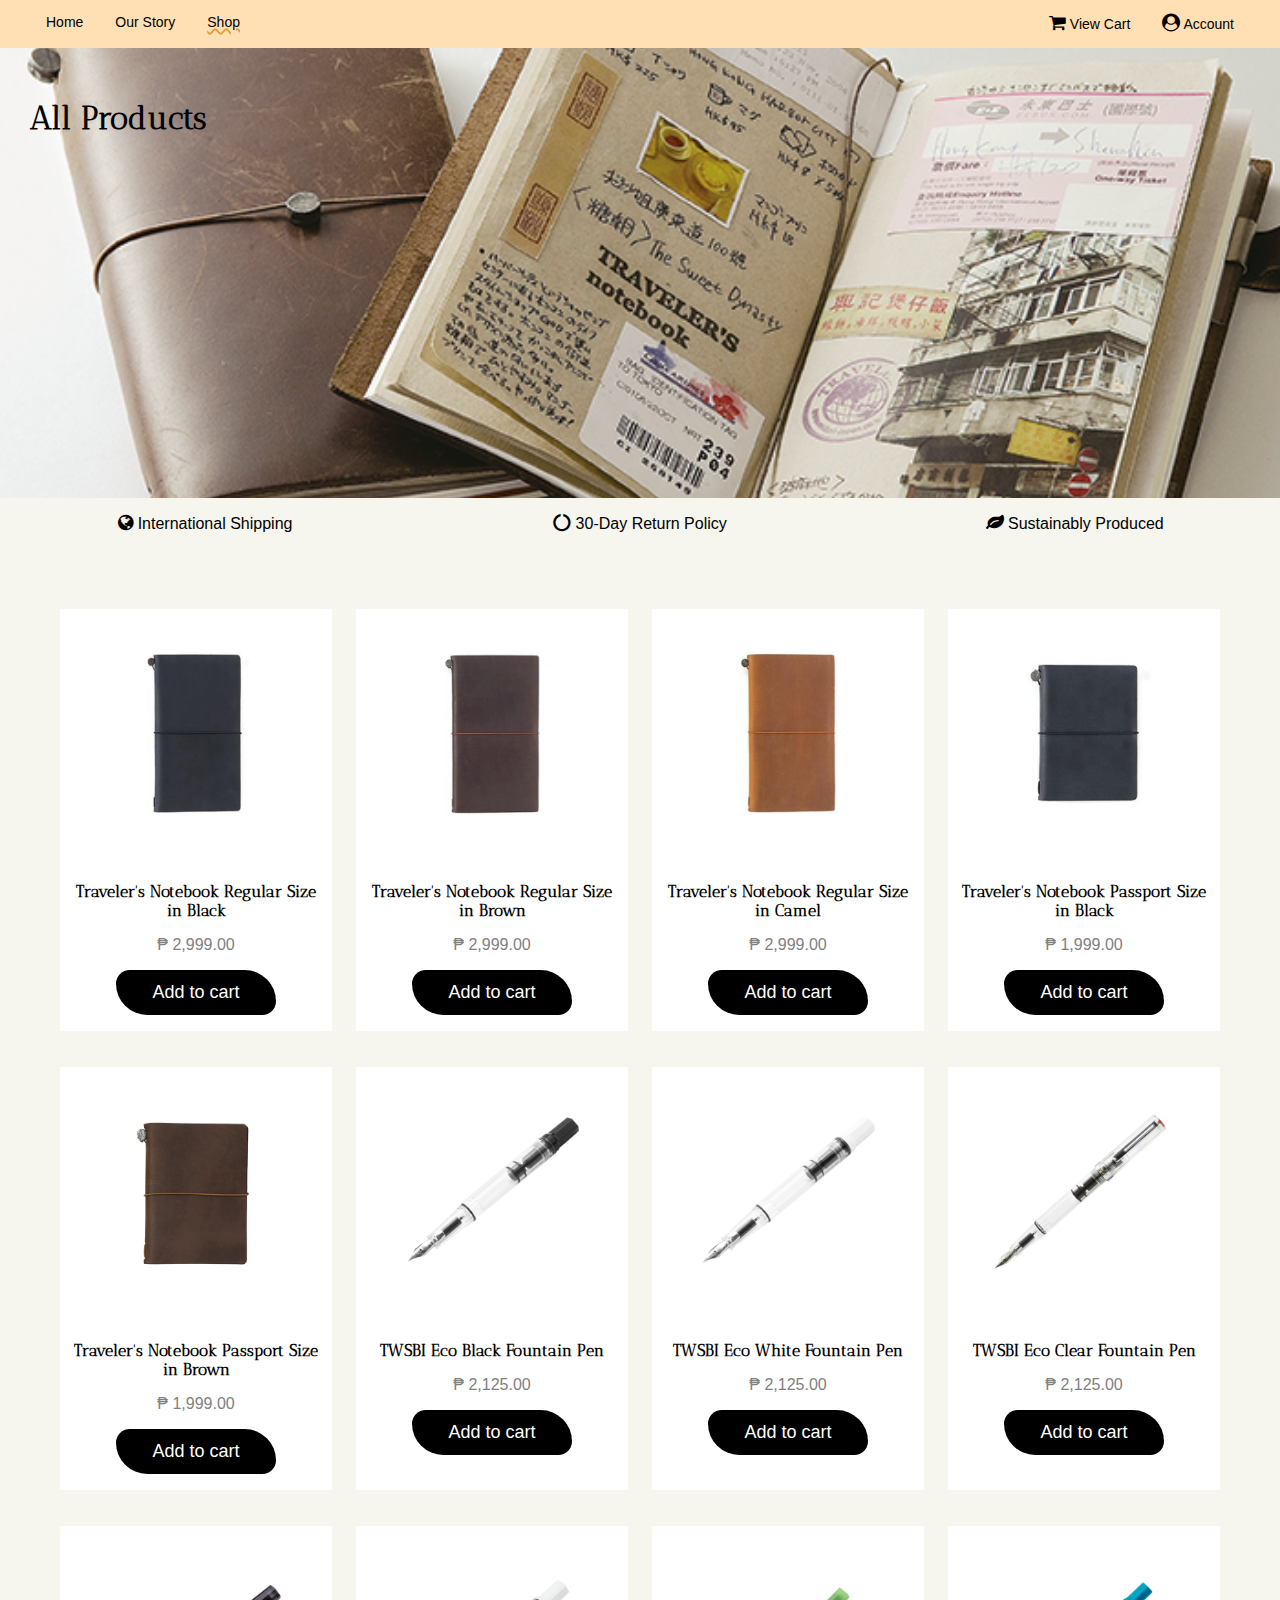
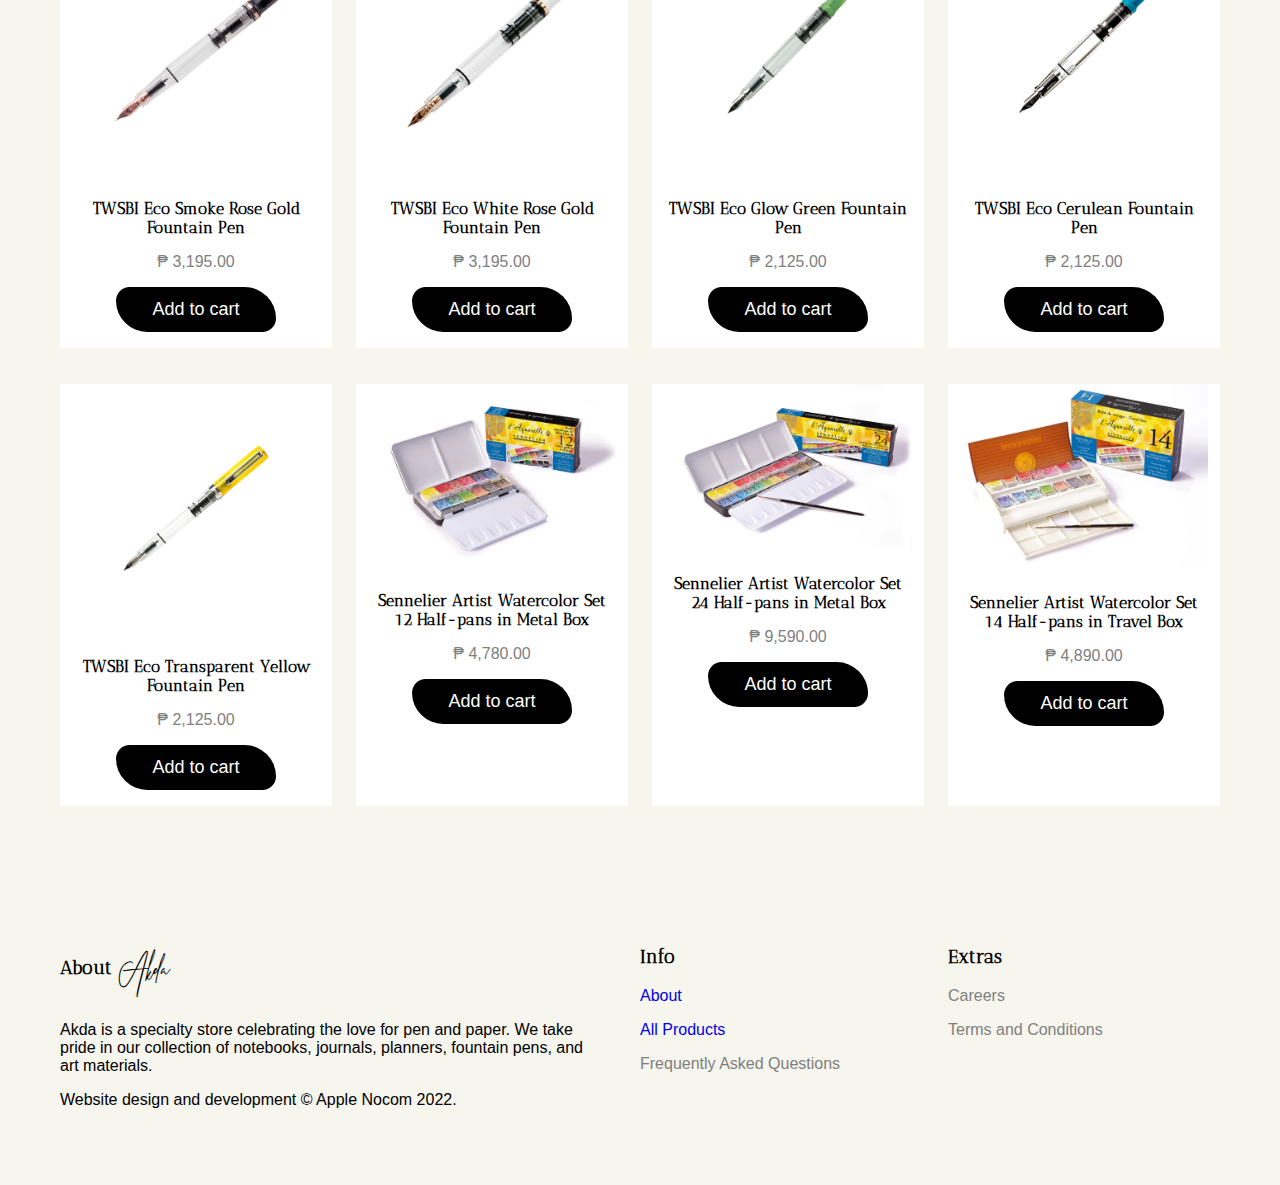
<file: src/shop.html>
<!DOCTYPE html>
<html lang="en">
<head>
    <meta charset="UTF-8">
    <meta http-equiv="X-UA-Compatible" content="IE=edge">
    <meta name="viewport" content="width=device-width, initial-scale=1.0">
    <link rel="stylesheet" href="style.css">
    <link rel="stylesheet" href="https://cdnjs.cloudflare.com/ajax/libs/font-awesome/4.7.0/css/font-awesome.min.css">
    <script src="./js/cart.js" async></script>
    <title>Shop</title>
</head>
<body onload="loadToCart()">

<!-- Navigation -->
<div class="topnav">
    <div class="left">
        <a href="index.html">Home</a>
        <a href="about.html">Our Story</a>
        <a href="shop.html" class="active">Shop</a>
    </div>
    <div class="right">
        <a href=""><i class="fa fa-user-circle" style="font-size:18px"></i> <span class="nav-label">Account</span></a>
        <a href="cart.html"><i class="fa fa-shopping-cart" style="font-size:18px"></i> <span class="nav-label">View Cart</span></a>
    </div>

</div>

<!-- Hero --> 
<section id="shop-hero">

    <div class="shop-hero">
        <h1>All Products</h1>
    </div>

</section>

<!-- Site Features -->
<section id="features">

    <p><i class="fa fa-globe" style="font-size:18px"></i> International Shipping</p>
    <p><i class="fa fa-circle-o-notch" style="font-size:18px"></i> 30-Day Return Policy</p>
    <p><i class="fa fa-leaf" style="font-size:18px"></i> Sustainably Produced</p>
</section>


<!-- SHOP SECTION -->
<!-- <div id="myBtnContainer">
    <button class="btn-3 active" onclick="filterSelection('all')">Show All</button>
    <button class="btn-3" onclick="filterSelection('pens')">Pens</button>
    <button class="btn-3" onclick="filterSelection('notebooks')">Notebooks</button>

</div>
    <script src="./js/shop.js" async></script>
 -->


<section id="shop-products" class="section">

    <div class="product-card notebooks" id="product-01">
        <img class="product-img" src="../img/products/Travelers-Notebook-Regular-Size-Black.jpg">
        <h4 class="product-name">Traveler's Notebook Regular Size in Black</h4>
        <p class="price">₱ 2,999.00</p>
        <p><button onclick="addToCart('product-01')" class="btn-addToCart">Add to cart</button></p>
    </div>

    <div class="product-card notebooks" id="product-02">
        <img class="product-img" src="../img/products/Travelers-Notebook-Regular-Size-Brown.jpg">
        <h4 class="product-name">Traveler's Notebook Regular Size in Brown</h4>
        <p class="price">₱ 2,999.00</p>
        <p>
            <button onclick="addToCart('product-02')" class="btn-addToCart">Add to cart</button>
        </p>
    </div>

    <div class="product-card notebooks" id="product-03">
        <img class="product-img" src="../img/products/Travelers-Notebook-Regular-Size-Camel.jpg">
        <h4 class="product-name">Traveler's Notebook Regular Size in Camel</h4>
        <p class="price">₱ 2,999.00</p>
        <p><button onclick="addToCart('product-03')" class="btn-addToCart">Add to cart</button></p>
    </div>

    <div class="product-card notebooks" id="product-04">
        <img class="product-img" src="../img/products/Travelers-Notebook-Passport-Size-Black.jpg">
        <h4 class="product-name">Traveler's Notebook Passport Size in Black</h4>
        <p class="price">₱ 1,999.00</p>
        <p><button onclick="addToCart('product-04')" class="btn-addToCart">Add to cart</button></p>
    </div>

    <div class="product-card notebooks" id="product-05">
        <img class="product-img" src="../img/products/Travelers-Notebook-Passport-Size-Brown.jpg">
        <h4 class="product-name">Traveler's Notebook Passport Size in Brown</h4>
        <p class="price">₱ 1,999.00</p>
        <p><button onclick="addToCart('product-05')" class="btn-addToCart">Add to cart</button></p>
    </div>

    <div class="product-card pens" id="product-06">
        <img class="product-img" src="../img/products/TWSBI-Eco-FP-Black-1.jpg">
        <h4 class="product-name">TWSBI Eco Black Fountain Pen</h4>
        <p class="price">₱ 2,125.00</p>
        <p><button onclick="addToCart('product-06')" class="btn-addToCart">Add to cart</button></p>
    </div>

    <div class="product-card pens" id="product-07">
        <img class="product-img" src="../img/products/TWSBI-Eco-FP-White-1.jpg">
        <h4 class="product-name">TWSBI Eco White Fountain Pen</h4>
        <p class="price">₱ 2,125.00</p>
        <p><button onclick="addToCart('product-07')" class="btn-addToCart">Add to cart</button></p>
    </div>

    <div class="product-card pens" id="product-08">
        <img class="product-img" src="../img/products/TWSBI-Eco-FP-Clear-1.jpg">
        <h4 class="product-name">TWSBI Eco Clear Fountain Pen</h4>
        <p class="price">₱ 2,125.00</p>
        <p><button onclick="addToCart('product-08')" class="btn-addToCart">Add to cart</button></p>
    </div>

    <div class="product-card pens" id="product-09">
        <img class="product-img" src="../img/products/TWSBI-Eco-FP-Smoke-Rose-Gold-1.jpg">
        <h4 class="product-name">TWSBI Eco Smoke Rose Gold Fountain Pen</h4>
        <p class="price">₱ 3,195.00</p>
        <p><button onclick="addToCart('product-09')" class="btn-addToCart">Add to cart</button></p>
    </div>

    <div class="product-card pens" id="product-10">
        <img class="product-img" src="../img/products/TWSBI-Eco-FP-White-Rose-Gold-1.jpg">
        <h4 class="product-name pens">TWSBI Eco White Rose Gold Fountain Pen</h4>
        <p class="price">₱ 3,195.00</p>
        <p><button onclick="addToCart('product-10')" class="btn-addToCart">Add to cart</button></p>
    </div>

    <div class="product-card pens" id="product-11">
        <img class="product-img" src="../img/products/TWSBI-Eco-FP-Glow-Green-1.jpg">
        <h4 class="product-name">TWSBI Eco Glow Green Fountain Pen</h4>
        <p class="price">₱ 2,125.00</p>
        <p><button onclick="addToCart('product-11')" class="btn-addToCart">Add to cart</button></p>
    </div>

    <div class="product-card pens" id="product-12">
        <img class="product-img" src="../img/products/TWSBI-Eco-FP-Cerulean-1.jpg">
        <h4 class="product-name">TWSBI Eco Cerulean Fountain Pen</h4>
        <p class="price">₱ 2,125.00</p>
        <p><button onclick="addToCart('product-12')" class="btn-addToCart">Add to cart</button></p>
    </div>

    <div class="product-card pens" id="product-13">
        <img class="product-img" src="../img/products/TWSBI-Eco-FP-Tr-Yellow-1.jpg">
        <h4 class="product-name">TWSBI Eco Transparent Yellow Fountain Pen</h4>
        <p class="price">₱ 2,125.00</p>
        <p><button onclick="addToCart('product-13')" class="btn-addToCart">Add to cart</button></p>
    </div>

    <div class="product-card paints" id="product-14">
        <img class="product-img" src="../img/products/Sennelier-12-Artist-Watercolour-Half-pans-Metal-Box-_includes-1-brush.jpg">
        <h4 class="product-name">Sennelier Artist Watercolor Set 12 Half-pans in Metal Box</h4>
        <p class="price">₱ 4,780.00</p>
        <p><button onclick="addToCart('product-11')" class="btn-addToCart">Add to cart</button></p>
    </div>

    <div class="product-card paints" id="product-15">
        <img class="product-img" src="../img/products/Sennelier-24-Artist-Watercolour-Half-pans-Metal-Box-_includes-1-brush.jpg">
        <h4 class="product-name">Sennelier Artist Watercolor Set 24 Half-pans in Metal Box</h4>
        <p class="price">₱ 9,590.00</p>
        <p><button onclick="addToCart('product-12')" class="btn-addToCart">Add to cart</button></p>
    </div>

    <div class="product-card paints" id="product-16">
        <img class="product-img" src="../img/products/Sennelier-14-Artist-Watercolour-Half-pans-Travel-Box.jpg">
        <h4 class="product-name">Sennelier Artist Watercolor Set 14 Half-pans in Travel Box</h4>
        <p class="price">₱ 4,890.00</p>
        <p><button onclick="addToCart('product-13')" class="btn-addToCart">Add to cart</button></p>
    </div>


</section>




<!-- FOOTER -->
<section id="footer" class="section">
    <div class="footer">
        <div class="footer-col" style="flex-grow: 0;">
            <h3>About <span class="pfont" style="font-size: 36px; font-weight: 100; margin: 0px 3px; padding: 0px;">Akda</span></h3>
            <p>Akda is a specialty store celebrating the love for pen and paper. We take pride in our collection of notebooks, journals, planners, fountain pens, and art materials.</p>
            <p>Website design and development © Apple Nocom 2022.</p>
        </div>
        <div class="footer-col" style="flex-grow: 1;">
            <h3>Info</h3>
            <p><a href="about.html">About</a></p>
            <p><a href="shop.html">All Products</a></p>
            <p><a href="about.html" class="disabled">Frequently Asked Questions</a></p>
        </div>
        <div class="footer-col" style="flex-grow: 1;">
            <h3>Extras</h3>
            <p><a href="about.html" class="disabled">Careers</a></p>
            <p><a href="about.html" class="disabled">Terms and Conditions</a></p>
        </div>
    </div>
</section>


</body>
</html>
</file>
<file: style.css>
/* CUSTOM SETTINGS */
@font-face {
    font-family: 'Prestige';
    src: url(fonts/Prestige\ Signature\ Script.ttf);
  }

@font-face {
    font-family: 'Antic';
    src: url(fonts/AnticDidone-Regular.otf);
}

@import url('https://fonts.googleapis.com/css2?family=Poppins:wght@300&display=swap');

:root {
    --alabaster-white: #f6f5ee;
    --oxford-blue: #0d253dff;
    --space-blue: #335c67ff;
    --honeydew: #cfe6dbff;
    --champagne-yellow: #ffe0b5ff;
    --gold-yellow: #edc380ff;
    --indian-yellow: #e09f3eff;
    --seal-brown: #6b2c0cff;
    --auburn-red: #9e2a2bff;
    --rosewood-red: #540b0eff;
    --bistre-brown: #332014ff;
    --primary-font: 'Prestige';
    --secondary-font: 'Antic';
    --static: url([data-uri]);
}

/* GLOBAL > DEFAULTS */
html {
    scroll-behavior: smooth;
}

body {
    background-color: var(--alabaster-white);
    font-family: 'Poppins', Arial, Helvetica, sans-serif;
    padding: 0;
    margin: 0;
}

button {
    font-family: 'Poppins', Arial, Helvetica, sans-serif;
}

h1, h2, h3, h4, h5, h6 {
    font-family: var(--secondary-font);
}

a:hover, button:hover, input[type="submit"] {
    cursor: pointer;
}

a {
    text-decoration: none;
}

a:visited {
    text-decoration: none;
    color: inherit;
}

.textshadow-black {    text-shadow: 2px 2px 8px #00000070; } 
.textshadow-white {    text-shadow: 2px 2px 8px #ffffff70; }

.pfont {    font-family: var(--primary-font); }
.sfont {    font-family: var(--secondary-font); }

/* GLOBAL > BUTTONS */
.btn-1 {  
    text-transform:uppercase;
    color: #ffffff; 
    background: linear-gradient(90deg, var(--bistre-brown) 0%, var(--auburn-red) 100%); 
    padding: 10px 36px; 
    box-shadow: rgb(0, 0, 0) 0px 0px 0px 0px;
    border-radius: 22px 50px;
    transition : 327ms;
    transform: translateY(0);
    border: none;
    }
    
.btn-1:hover { 
    transition : 600ms all ease-in-out;
    padding: 10px 60px;
    transform : translateY(-0px);
    background: linear-gradient(90deg, var(--bistre-brown) 0%, var(--auburn-red) 100%);
    color: #ffffff;
    border: none;
    }

.btn-2 {
    background-color: transparent;
    text-transform: uppercase;
    font-size: 16px;
    color: black;
    border: none;
    padding: 10px 36px;
    transition: 300ms;
    transform: translateY(0);
    margin: auto;
    text-align: center;
}  

.btn-2:before{
    content:"";
    z-index:-1;
    left:0em;
    top:0em;
    border-width:2px;
    border-style:solid;
    border-color:black;
    position:absolute;
    border-right-color:transparent;
    width:100%;
    height:100%;
    transform:rotate(2deg);
    opacity:1;
    border-radius:0.25em;
  }
  
  .btn-2:after{
    content:"";
    z-index:-1;
    left:0em;
    top:0em;
    border-width:2px;
    border-style:solid;
    border-color:black;
    border-left-color:transparent;
    border-top-color:transparent;
    position:absolute;
    width:100%;
    height:100%;
    transform:rotate(-1deg);
    opacity:1;
    border-radius:0.25em;
  }

.btn-2:hover { 
    background-color: transparent;
    transition : 300ms all ease-in-out;
    padding: 10px 60px;
    }

.btn-3 {
    background-color: var(--gold-yellow);
    border: none;
    padding: 10px 24px;
    margin: auto 8px auto 0px;
    text-transform: uppercase;
    color: white;
    border-radius: 22px 50px;
    transition : 300ms;
}

.btn-3:hover {
    padding: 10px 30px;
    transition : 300ms all ease-in-out;
}
    

/* NAVIGATION */
.topnav {
    background-color: var(--champagne-yellow);
    overflow: hidden;
    margin: 0px;
    padding: 0px 30px 0px;
    width: calc(100% - 60px);
    height: 48px;
    /* display: flex; */
}

.topnav a {
    color: black;
    text-align: center;
    padding: 7px 8px;
    margin: 7px 8px;
    text-decoration: none;
    font-size: 14px;
}

.topnav .left a { float: left; }
.topnav .right a { float: right; }


.topnav a:hover {
    text-shadow: 4px 4px 8px var(--indian-yellow);
    color: black;
    transition: 450ms;
}

.topnav a.active {
    background: transparent;
    border: none;
    transform: rotate(-6deg);
    -webkit-transform: rotate(-6deg);
    -moz-transform: rotate(-6deg);
}

a.active:before{
    content:"";
    z-index:-1;
    left:-0.5em;
    top:-0.1em;
    border-width:2px;
    border-style:solid;
    border-color:var(--auburn-red);
    position:absolute;
    border-right-color:transparent;
    width:100%;
    height:1em;
    transform:rotate(2deg);
    opacity:0.7;
    border-radius:50%;
    padding:7px 8px;
  }
  
  a.active:after{
    content:"";
    z-index:-1;
    left:-0.5em;
    top:0.1em;
    padding:7px 8px;
    border-width:2px;
    border-style:solid;
    border-color:var(--auburn-red);
    border-left-color:transparent;
    border-top-color:transparent;
    position:absolute;
    width:100%;
    height:1em;
    transform:rotate(-1deg);
    opacity:0.7;
    border-radius:50%;
  }

div.logo {
    background-color: transparent;
    margin-top: -48px;
    margin-bottom: 0px;
    text-align: center;
    padding: 0px;
}

a#logo {
    font-family: 'Prestige';
    font-size: 80px; 
    padding: 0px;
    text-align: center; 
    margin: auto;
    margin-top: -48px;
    margin-bottom: 0px;
    color: var(--indian-yellow);
    text-decoration: none;
    position: relative;
    z-index: 1;
    text-shadow: 2px 4px 6px black;
    transition: 300ms ease-in-out;
}

a#logo:hover {
    text-shadow: none !important;
    color: var(--auburn-red);
    transition: 300ms ease-in-out;
}

/* HOME > HERO SECTION */
section#hero {
    height: calc(99vh - 48px);
    width: 100%;
    margin: 0;
    margin-top: -75px;
    padding: 0;
    text-align: center;
    /* display: grid;
    align-items: center; */
    position: relative;
    z-index: 0;
}

section.main-hero {
    background-color: white;
}

div.hero {
    display: flex;
    flex-direction: row;
    place-content: center;
    height: 100%;
}

div.hero-left {
    background-color: var(--space-blue);
    height: 100%;
    padding: 0;
    float: left;
    width: 50%;
    display: flex;
}

div.hero-left > .slide {
    background-attachment: fixed;
    background-repeat: no-repeat;
    background-size: cover;
    display: none;
    width: calc(100% - calc(30px * 2));
    height: calc(100% - calc(60px * 2));
    margin: 0;
    padding: 60px 30px;
    /* display: flex; */
    flex-direction: column;
    color: black;
}

#slide1 {
    background-image: url(img/prophsee-brown-journal.jpg);
    background-position: 50% 80%;
    place-content: flex-end;
}

#slide2 {
    background-image: url(img/store-art-interior.jpg);
    background-position: 50% 70%;
    place-content: flex-end;
}

#slide3 {
    background-image: url(img/annie-spratt-collage.jpg);
    background-position: 100% 70%;
    place-content: flex-end;
}

.prev, .next {
    cursor: pointer;
    position: absolute;
    top: 50%;
    bottom: 50%;
    width: auto;
    margin-top: -22px;
    padding: 16px;
    color: white;
    font-weight: 100;
    font-size: 24px;
    transition: 0.6s ease;
    border-radius: 0px 3px 3px 0;
    user-select: none;
}

.next {
    right: 50%;
}

.fade {
    animation-name: fade;
    animation-duration: 2.5s;
}

@keyframes fade {
    from {opacity: 0.4}
    to {opacity: 1}
}


.hero-right {
    background-image: var(--static);
    background-color: var(--space-blue);
    display: flex;
    flex-direction: column;
    place-content: center;
    height: calc(100% - calc(60px * 2));
    padding: 60px 60px;
    float: right;
    width: calc(50% - calc(60px * 2));
    color: white;
}

.hero-right h1 {
    font-size: 90px;
    padding: 0;
    line-height: 90px;
    font-weight: 100;
    margin-bottom: 0;
}

.hero-right > p {
    background-color: var(--alabaster-white);
    border-radius: 1px 1px 4px 1px;
    transform: rotate(-3deg);
    -webkit-transform: rotate(-3deg);
    -moz-transform: rotate(-3deg);
    color: black;
    box-shadow: 2px 2px 2px #00000033;
    padding: 4px 8px;
}

/* ALL SECTIONS EXCEPT HERO */

section.section {
    margin: 0;
    padding: 60px;
}

/* HOME > FEATURES SECTION */
section#features {
    display: grid;
    grid-template-columns: 1fr 1fr 1fr;
    grid-auto-flow: row;
    place-items: center center;
    justify-content: space-between;
    gap: 24px 24px;
    padding: 0px 30px;
}


/* HOME > FEATURED PRODUCTS */
section#featured {
    /* background-image: var(--static); */
    background-color: var(--champagne-yellow);
}

.featured-products {
    display: grid;
    grid-template-columns: 1fr 1fr 1fr 1fr;
    grid-auto-columns: 1fr;
    grid-auto-rows: max-content;
    gap: 12px 6px;
    grid-auto-flow: row;
    place-items: flex-start center;
    place-content: space-evenly;
    min-height: 50vh;
  }

.featured-products > div.product {
    width: calc(100% - 16px);
    padding: 8px;
    overflow-y: visible;
    text-align: center;
    place-items: center;
    font-family: var(--primary-font);
    font-size: 50px;
}

.featured-products > div.product img.product {
    width: 100%;
    height: 224px;
    margin-bottom: -65px;
    object-fit: cover;
    transition: 0.5s all ease-in-out;
    box-shadow: 2px 2px 3px #00000033;
}

/* HOME > LIMITED TIME OFFER */
#ltd-offer {
    background-color: var(--space-blue);
    color: white;
    display: grid;
    grid-template-columns: 1fr 1fr;
    gap: 36px 36px;
    grid-auto-columns: max-content;
    grid-auto-rows: max-content;
    justify-items: center;
    align-items: center;
}

/* HOME > STORE */
#store {
    display: grid;
    grid-template-columns: 1fr 2.5fr;
    align-items: center;
    gap: 12px 12px;
}

#store > img {
    width: 100%;
    padding: 0;
    margin: 0;
    flex: 2 0 100%;
}

/* ABOUT */

section#about-hero {
    background-color: black;
    display: flex;
    flex-direction: column;
    height: 50vh;
    width: 100%;
}

div.about-hero {
    height: 100%;
    background-image: url("img/estee-janssens-scrapbook.jpg");
    background-position: 100%;
    background-repeat: no-repeat;
    background-size: cover;
    padding: 30px;
}

section#about-us {
    padding: 60px;
    display: grid;
    grid-template-columns: 1fr 1fr;
    gap: 36px;
}

section#about-us img {
    width: 100%;
}


/* SHOP > HERO */

section#shop-hero {
    background-color: black;
    display: flex;
    flex-direction: column;
    height: 50vh;
    width: 100%;
}

div.shop-hero {
    height: 100%;
    background-image: url("img/andy-vult-collage.jpg");
    background-position: 100%;
    background-repeat: no-repeat;
    background-size: cover;
    padding: 30px;
}

/* SHOP > FILTER */

div#myBtnContainer {
    padding: 30px 60px 0px;
    display: flex;
    flex-direction: row;
    flex-wrap: nowrap;
    justify-content: center;
    gap: 8px;
}

/* SHOP > PRODUCTS */
#shop-products {
    display: grid;
    grid-template-columns: 1fr 1fr 1fr 1fr;
    grid-template-rows: auto;
    grid-auto-columns: max-content;
    grid-auto-rows: max-content;
    gap: 36px 24px;
    grid-auto-flow: row dense;
    justify-content: space-evenly;
    align-content: space-evenly;
    justify-items: stretch;
    align-items: stretch;
}

#shop-products > div.product-card {
    background-color: white;
    padding: 0px 12px;
    text-align: center;
    margin: 12px;
    height: 100%;
    display: none;
}

.show {
    display: flex !important;
    flex-direction: column;
    justify-content: space-between;
    transition: 350ms ease;
}

#shop-products > div.product-card:hover {
    box-shadow: 4px 4px 36px var(--champagne-yellow);
    transition: 450ms ease;
}

.product-name {
    padding-bottom: 0;
    margin-bottom: 0;
}

.price {
    color: grey;
}

.description {
    font-size: 12px;
}

button.btn-addToCart {
    border: none;
    outline: 0;
    padding: 12px 36px;
    margin-bottom: 0;
    color: white;
    background-color: black;
    text-align: center;
    cursor: pointer;
    font-size: 18px;
    border-radius: 22px 50px;
    transition: 450ms all ease-in-out;
}

button.btn-addToCart:hover {
    padding: 12px 60px;
    transition: 450ms all ease-in-out;
}

#shop-products > div.product-card > img.product-img {
    width: 100%;
    object-fit: cover;
}

#shop-products > div.product-card > img.product-img:hover {
    transform: scale(1.1);
    transition: 350ms all ease-in-out;
}

.show {
    display: block;
}


/* GLOBAL > FOOTER */
div.footer {
    display: grid;
    grid-template-columns: 2fr 1fr 1fr;
    grid-auto-flow: row;
    gap: 36px 36px;
    justify-content: flex-start;
    align-content: flex-start;
    border-top: 1px dashed black;
}

div.footer a {
    text-decoration: none;
    color: black;
}

div.footer a:visited {
    color: black;
}

a.disabled {
    cursor: not-allowed;
    pointer-events: none;
    text-decoration: none;
    color: inherit;
}


/* CART */

section#shopping-cart {
    display: grid;
    grid-template-columns: 3fr 1.5fr;
    grid-template-rows: auto;
    gap: 12px 48px;
    padding: 30px 60px;
}

div#shopping-cart {
    background-color: white;
    padding: 0px 24px 24px;
}

.cart-row {
    display: flex;
    font-size: 14px;
    border-bottom: 1px solid #ccc;
}

.cart-row:last-child {
    border-bottom: 1px solid #ccc;
}

.cart-row:last-child .cart-column {
    border: none;
}

.cart-column {
    display: flex;
    align-items: center;
    margin-right: 1.5em;
    padding-bottom: 12px;
    margin-top: 10px;
}

.cart-item {
    width: 50%;
}

.cart-price {
    width: 15%;
    /* font-size: 1.2em; */
    color: #333;
}

.cart-qty {
    width: 35%;
}


.cart-item-img {
    width: 200px;
    height: auto;
    border-radius: 10px;
}

.cart-item-title {
    color: #333;
    margin-left: 0.5em;
    /* font-size: 1.2em; */
}

.cart-qty-input {
    height: 34px;
    width: 50px;
    border-radius: 5px;
    border: 1px solid var(--gold-yellow);
    background-color: transparent;
    color: #333;
    padding: 0;
    padding-left: 8px;
    text-align: center;
    /* font-size: 1.2em; */
    margin-right: 25px;
}

.cart-total {
    text-align: end;
    margin-top: 24px;
    margin-right: 24px;
}

.cart-total-title {
    font-weight: bold;
    /* font-size: 1.5em; */
    color: black;
    margin-right: 20px;
}

.cart-total-price {
    color: #333;
    font-size: 1.1em;
}


/* CART > PAYMENT FORM */

div#payment-form {
    background-color: white;
    padding: 0px 24px 24px;
}

/* Account form */
div#account-form {
    width: 300px;
    background-color: white;
    padding: 24px;
    margin: auto;
}

div#account-form label[for="mobile"] {
    position: relative;
    left: 10%;
}

/* Remove spinner from cc number input */
input#cardnumber::-webkit-outer-spin-button,
input#cardnumber::-webkit-inner-spin-button,
input#cvv::-webkit-outer-spin-button,
input#cvv::-webkit-inner-spin-button {
    appearance: none;
    -moz-appearance: none;
    -webkit-appearance: none;
    margin: 0;
}

input[type=number]#cardnumber,
input[type=number]#cvv {
    appearance: textfield;
    -webkit-appearance: textfield;
    -moz-appearance: textfield;
}

.form-row {
    display: flex;
    flex-direction: row;
    padding: 0px;
}

p.customer-details label[for="mobile"],
p.customer-details label[for="cvv"] {
    position: relative;
    left: calc(25% - 32px);
}

.form label {
    font-size: 14px;
    color: #999;
    font-weight: 600;
    margin: 8px;
    margin-bottom: 0px;
}

.form input[type="text"],
.form input[type="number"],
.form input[type="email"],
.form input[type="password"] {
    border: 1px solid #ccc;
    padding: 8px 16px;
    border-radius: 5px;
    margin: 4px 4px 24px;
    width: 100%;
}

.form input[type="text"]:hover,
.form input[type="number"]:hover,
.form input[type="email"]:hover,
.form input[type="password"]:hover,
select:hover {
    box-shadow: 1px 1px 6px rgba(200, 200, 200, 1);
    transition: 550ms;
}

.form input[placeholder] {
    font-family: 'Poppins', Arial, Helvetica, sans-serif;
    font-size: 14px;
}


.form input[type="text"]:focus,
.form input[type="number"]:focus,
.form input[type="email"]:focus,
.form input[type="password"]:focus {
    box-shadow: 1px 1px 12px var(--champagne-yellow);
    outline: none;
    transition: 550ms;
}

select {
    border: 1px solid #ccc;
    padding: 8px 4px;
    border-radius: 5px;
    margin: 4px 4px 24px;
    text-align: center;
    outline: none;
    font-family: 'Poppins', Arial, Helvetica, sans-serif;
    color: #333;
}

.expdate {
    width: 100%;
}

input#cvv {
    width: 80%;
}

input[type="submit"].btn-1 {
    width: 90%;
    margin: auto;
}

input[type="submit"].btn-1:hover {
    transition : 300ms all ease-in-out;
    width: 100%;
    transform : translateY(-0px);
    background: linear-gradient(90deg, var(--bistre-brown) 0%, var(--auburn-red) 100%);
    color: #ffffff;
    border: none;
}


/* ===================================
    MOBILE DIMENSIONS
=================================== */

@media only screen and (max-width: 912px) {
    div.logo {
        display: none;
    }

    section#hero {
        margin-top: auto;
    }

    section#featured {
        margin: auto;
    }

    .featured-products {
        display: grid;
        grid-template-columns: 1fr 1fr;
        grid-auto-columns: 1fr;
        grid-auto-rows: max-content;
        gap: 12px 6px;
        grid-auto-flow: row;
        place-content: space-evenly;
        /* min-height: 50vh; */
    }

    .featured-products > div.product {
        flex: 0 0 100px;
        margin: 12px;
        font-size: 30px;
    }

    .featured-products > div.product > img.product {
        margin-bottom: -35px;
        height: 250px;
    }

    section#ltd-offer {
        padding: 20px !important;
    }

    section#store {
        display: flex;
        flex-direction: column-reverse;
        padding: 24px 12px !important;
    }

    section#shop-products {
        grid-template-columns: 1fr 1fr;
        column-gap: 0px;
    }

    div.product-card button {
        font-size: 14px;
    }

    section#about-us {
        padding: 30px !important;
        display: flex;
        flex-direction: column-reverse;
        gap: 36px;
    }

    div.footer {
        display: flex;
        flex-direction: row;
        flex-wrap: nowrap;
        gap: 12px 12px;
        place-content: center;
    }

    div.hero {
        flex-direction: column;
        height: calc(99vh - 48px);
    }

    div.hero-right {
        width: calc(100% - calc(60px * 2));
        height: calc(50% - calc(60px * 2));
    }

    div.hero-left {
        width: 100%;
        height: 100%;
    }

    div.hero-left > .slide,
    #slide1, #slide2, #slide3 {
        height: calc(100% - calc(60px * 2));
        z-index: 1;
    }

    .slide > h1.pfont{
        font-size: 60px !important;
        line-height: 1em;
    }

    .prev, .next {
        top: 30%;
        z-index: 2;
    }

    .next {
        right: 0;
    }

    .cart-item-img {
        width: 150px !important;
        height: auto;
    }

    /* .cart-header {
        display: none !important;
    } */

    .cart-items .cart-row {
        flex-direction: row;
        place-content: center;
        place-items: center;
    }

    .cart-column {
        flex-direction: column;
        width: 30% !important;
        border-bottom: none !important;
    }

    .cart-qty .cart-column {
        place-content: center;
        place-items: center;
    }

    .cart-item {
        text-align: center;
    }

    .btn-remove {
        padding: 10px 16px;
        margin: 4px 0px;
        border-radius: 22px 50px;
        text-align: center;
    }

    input.cart-qty-input {
        padding: 0px 8px;
        margin: 4px 0px;
    }

    section#shopping-cart {
        display: grid;
        grid-template-columns: 1fr;
    }


}
@media only screen and (max-width: 550px) {
    section.section {
        margin-left: auto;
        margin-right: auto;
        padding: 30px 0px !important;
    }

    div.hero-right {
        padding: 20px;
        width: calc(100% - calc(20px * 2));
        height: calc(50% - calc(20px * 2));
    }

    div.hero-right h1 {
        font-size: 36px !important;
        line-height: 40px;
    }

    div#myBtnContainer {
        padding: 30px 8px 0px;
        display: flex;
        flex-direction: row;
        flex-wrap: wrap;
    }

    #shop-products > div.product-card {
        padding: 12px;
        margin: 12px;
    }

    .topnav .right {
        display: flex;
        flex-direction: row-reverse;
    }

    .nav-label {
        display: none;
    }

    .featured-products > div.product {
        font-size: 20px;
    }
    .featured-products > div.product img.product {
        margin-bottom: -30px;
        height: 150px;
    }

    div.footer {
        display: flex;
        flex-direction: column;
        flex-wrap: nowrap;
        gap: 12px 12px;
        place-content: center;
        margin: 12px;
    }
}

/* ===================================
    END OF MOBILE DIMENSIONS
=================================== */
</file>
<file: src/style.css>
/* CUSTOM SETTINGS */
@font-face {
    font-family: 'Prestige';
    src: url(../fonts/Prestige\ Signature\ Script.ttf);
  }

@font-face {
    font-family: 'Antic';
    src: url(../fonts/AnticDidone-Regular.otf);
}

@import url('https://fonts.googleapis.com/css2?family=Poppins:wght@300&display=swap');

:root {
    --alabaster-white: #f6f5ee;
    --oxford-blue: #0d253dff;
    --space-blue: #335c67ff;
    --honeydew: #cfe6dbff;
    --champagne-yellow: #ffe0b5ff;
    --gold-yellow: #edc380ff;
    --indian-yellow: #e09f3eff;
    --seal-brown: #6b2c0cff;
    --auburn-red: #9e2a2bff;
    --rosewood-red: #540b0eff;
    --bistre-brown: #332014ff;
    --primary-font: 'Prestige';
    --secondary-font: 'Antic';
    --static: url([data-uri]);
}

/* GLOBAL > DEFAULTS */
html {
    scroll-behavior: smooth;
}

body {
    background-color: var(--alabaster-white);
    font-family: 'Poppins', Arial, Helvetica, sans-serif;
    padding: 0;
    margin: 0;
}

button {
    font-family: 'Poppins', Arial, Helvetica, sans-serif;
}

h1, h2, h3, h4, h5, h6 {
    font-family: var(--secondary-font);
}

.textshadow-black {    text-shadow: 2px 2px 8px #00000070; } 
.textshadow-white {    text-shadow: 2px 2px 8px #ffffff70; }

.pfont {    font-family: var(--primary-font); }
.sfont {    font-family: var(--secondary-font); }

/* GLOBAL > BUTTONS */
.btn-1 {  
    text-transform:uppercase;
    color: #ffffff; 
    background: linear-gradient(90deg, var(--bistre-brown) 0%, var(--auburn-red) 100%); 
    padding: 10px 36px; 
    box-shadow: rgb(0, 0, 0) 0px 0px 0px 0px;
    border-radius: 22px 50px;
    transition : 327ms;
    transform: translateY(0);
    border: none;
    }
    
.btn-1:hover { 
    transition : 600ms all ease-in-out;
    padding: 10px 60px;
    transform : translateY(-0px);
    background: linear-gradient(90deg, var(--bistre-brown) 0%, var(--auburn-red) 100%);
    color: #ffffff;
    border: none;
    }

.btn-2 {
    background-color: #FFFFFF25;
    text-transform: uppercase;
    color: black;
    border: 1px solid black; 
    padding: 10px 36px;
    border-radius: 22px 50px;
    transition: 300ms;
    transform: translateY(0);
}  

.btn-2:hover { 
    background-color: #FFFFFF99;
    transition : 300ms all ease-in-out;
    padding: 10px 60px;
    }

.btn-3 {
    background-color: var(--gold-yellow);
    border: none;
    padding: 10px 24px;
    text-transform: uppercase;
    color: white;
    border-radius: 22px 50px;
    transition : 300ms;
}

.btn-3:hover {
    padding: 10px 30px;
    transition : 300ms all ease-in-out;
}
    

/* NAVIGATION */
.topnav {
    background-color: var(--champagne-yellow);
    overflow: hidden;
    margin: 0px;
    padding: 0px 30px 0px;
    width: calc(100% - 60px);
    height: 48px;
    /* display: flex; */
}

.topnav a {
    color: black;
    text-align: center;
    padding: 14px 16px;
    text-decoration: none;
    font-size: 14px;
}

.topnav .left a { float: left; }
.topnav .right a { float: right; }


.topnav a:hover {
    text-shadow: 4px 4px 8px var(--indian-yellow);
    color: black;
    transition: 450ms;
}

.topnav a.active {
    background-color: inherit;
    text-decoration: underline wavy var(--indian-yellow) 1.5px;
}

div.logo {
    background-color: transparent;
    margin-top: -48px;
    margin-bottom: 0px;
    text-align: center;
    padding: 0px;
}

a#logo {
    font-family: 'Prestige';
    font-size: 80px; 
    padding: 0px;
    text-align: center; 
    margin: auto;
    margin-top: -48px;
    margin-bottom: 0px;
    color: black;
    text-decoration: none;
    position: relative;
    z-index: 1;
}

a#logo:hover {
    text-shadow: none !important;
    color: black;
}

/* HOME > HERO SECTION */
section#hero {
    height: calc(99vh - 48px);
    width: 100%;
    margin: 0;
    margin-top: -75px;
    padding: 0;
    text-align: center;
    /* display: grid;
    align-items: center; */
    position: relative;
    z-index: 0;
}

section.main-hero {
    background-color: white;
}

div.hero {
    display: flex;
    flex-direction: row;
    place-content: center;
    height: 100%;
}

div.hero-left {
    background-color: var(--space-blue);
    height: 100%;
    padding: 0;
    float: left;
    width: 50%;
    display: flex;
}

div.hero-left > .slide {
    background-attachment: fixed;
    background-repeat: no-repeat;
    background-size: cover;
    display: none;
    width: calc(100% - calc(30px * 2));
    height: calc(100% - calc(60px * 2));
    margin: 0;
    padding: 60px 30px;
    /* display: flex; */
    flex-direction: column;
    color: black;
}

#slide1 {
    background-image: url(../img/prophsee-brown-journal.jpg);
    background-position: 50% 80%;
    place-content: center;
}

#slide2 {
    background-image: url(../img/store-art-interior.jpg);
    background-position: 50% 70%;
    place-content: center;
}

#slide3 {
    background-image: url(../img/Travelers-Notebook-Travel-Pass-Demo.jpg);
    background-position: 100% 70%;
    place-content: center;
}

.prev, .next {
    cursor: pointer;
    position: absolute;
    top: 50%;
    bottom: 50%;
    width: auto;
    margin-top: -22px;
    padding: 16px;
    color: black;
    font-weight: bold;
    font-size: 18px;
    transition: 0.6s ease;
    border-radius: 0px 3px 3px 0;
    user-select: none;
}

.next {
    right: 50%;
}

.fade {
    animation-name: fade;
    animation-duration: 2.5s;
}

@keyframes fade {
    from {opacity: 0.4}
    to {opacity: 1}
}


.hero-right {
    background-image: var(--static);
    background-color: var(--space-blue);
    display: flex;
    flex-direction: column;
    place-content: center;
    height: calc(100% - calc(60px * 2));
    padding: 60px 60px;
    float: right;
    width: calc(50% - calc(60px * 2));
    color: white;
}

/* ALL SECTIONS EXCEPT HERO */

section.section {
    margin: 0;
    padding: 60px;
}

/* HOME > FEATURES SECTION */
section#features {
    display: grid;
    grid-template-columns: 1fr 1fr 1fr;
    grid-auto-flow: row;
    place-items: center center;
    justify-content: space-between;
    gap: 24px 24px;
}


/* HOME > FEATURED PRODUCTS */
section#featured {
    /* background-image: var(--static); */
    background-color: var(--champagne-yellow);
}

.featured-products {
    display: grid;
    grid-template-columns: 1fr 1fr 1fr 1fr;
    grid-auto-columns: 1fr;
    grid-auto-rows: max-content;
    gap: 12px 6px;
    grid-auto-flow: row;
    place-items: center center;
    place-content: space-evenly;
    min-height: 50vh;
  }

.featured-products > div.product {
    width: calc(100% - 16px);
    padding: 8px;
    overflow-y: visible;
    text-align: center;
    place-items: center;
    font-family: var(--primary-font);
    font-size: 50px;
}

.featured-products > div.product > img.product {
    width: 100%;
    height: 320px;
    margin-bottom: -65px;
    object-fit: cover;
    transition: 0.5s all ease-in-out;
}

/* HOME > LIMITED TIME OFFER */
#ltd-offer {
    background-color: var(--space-blue);
    color: white;
    display: grid;
    grid-template-columns: 1fr 1fr;
    gap: 36px 36px;
    grid-auto-columns: max-content;
    grid-auto-rows: max-content;
    justify-items: center;
    align-items: center;
}

/* HOME > STORE */
#store {
    display: grid;
    grid-template-columns: 1fr 2.5fr;
    align-items: center;
    gap: 12px 12px;
}

#store > img {
    width: 100%;
    padding: 0;
    margin: 0;
    flex: 2 0 100%;
}


/* SHOP > HERO */

section#shop-hero {
    background-color: black;
    display: flex;
    flex-direction: column;
    height: 50vh;
    width: 100%;
}

div.shop-hero {
    height: 100%;
    background-image: url("../img/Traveler\'s-Notebook-Open-Sample.jpg");
    background-position: 100%;
    background-repeat: no-repeat;
    background-size: cover;
    padding: 30px;
}

/* SHOP > PRODUCTS */
#shop-products {
    display: grid;
    grid-template-columns: 1fr 1fr 1fr 1fr;
    grid-template-rows: auto;
    grid-auto-columns: max-content;
    grid-auto-rows: max-content;
    gap: 36px 24px;
    grid-auto-flow: row dense;
    justify-content: space-evenly;
    align-content: space-evenly;
    justify-items: stretch;
    align-items: stretch;
}

#shop-products > div.product-card {
    background-color: white;
    padding: 0px 12px;
    text-align: center;
    margin: auto;
    height: 100%;
    /* display: none; */
}

#shop-products > div.product-card:hover {
    box-shadow: 4px 4px 36px var(--champagne-yellow);
    transition: 450ms;
}

.product-name {
    padding-bottom: 0;
    margin-bottom: 0;
}

.price {
    color: grey;
}

.description {
    font-size: 12px;
}

button.btn-addToCart {
    border: none;
    outline: 0;
    padding: 12px 36px;
    margin-bottom: 0;
    color: white;
    background-color: black;
    text-align: center;
    cursor: pointer;
    font-size: 18px;
    border-radius: 22px 50px;
}

button.btn-addToCart:hover {
    opacity: 0.7;
    transition: 450ms all ease-in-out;
}

#shop-products > div.product-card > img.product-img {
    width: 100%;
    object-fit: cover;
}

#shop-products > div.product-card > img.product-img:hover {
    transform: scale(1.1);
    transition: 350ms all ease-in-out;
}

.show {
    display: block;
}


/* GLOBAL > FOOTER */
div.footer {
    display: grid;
    grid-template-columns: 2fr 1fr 1fr;
    grid-auto-flow: row;
    gap: 36px 36px;
    justify-content: flex-start;
    align-content: flex-start;
}

div.footer a {
    text-decoration: none;
}

div.footer a:visited {
    color: black;
}

a.disabled {
    cursor: not-allowed;
    pointer-events: none;
    text-decoration: none;
    color: grey;
}


/* CART */

section#shopping-cart {
    display: grid;
    grid-template-columns: 3fr 1.5fr;
    grid-template-rows: auto;
    gap: 12px 48px;
    padding: 30px 60px;
}

div#shopping-cart {
    background-color: white;
    padding: 0px 24px 24px;
}

.cart-row {
    display: flex;
    font-size: 14px;
    border-bottom: 1px solid #ccc;
}

.cart-row:last-child {
    border-bottom: 1px solid #ccc;
}

.cart-row:last-child .cart-column {
    border: none;
}

.cart-column {
    display: flex;
    align-items: center;
    margin-right: 1.5em;
    padding-bottom: 12px;
    margin-top: 10px;
}

.cart-item {
    width: 50%;
}

.cart-price {
    width: 15%;
    /* font-size: 1.2em; */
    color: #333;
}

.cart-qty {
    width: 35%;
}


.cart-item-img {
    width: 200px;
    height: auto;
    border-radius: 10px;
}

.cart-item-title {
    color: #333;
    margin-left: 0.5em;
    /* font-size: 1.2em; */
}

.cart-qty-input {
    height: 34px;
    width: 50px;
    border-radius: 5px;
    border: 1px solid var(--gold-yellow);
    background-color: transparent;
    color: #333;
    padding: 0;
    padding-left: 8px;
    text-align: center;
    /* font-size: 1.2em; */
    margin-right: 25px;
}

.cart-total {
    text-align: end;
    margin-top: 24px;
    margin-right: 24px;
}

.cart-total-title {
    font-weight: bold;
    /* font-size: 1.5em; */
    color: black;
    margin-right: 20px;
}

.cart-total-price {
    color: #333;
    font-size: 1.1em;
}


/* CART > PAYMENT FORM */

div#payment-form {
    background-color: white;
    padding: 0px 24px 24px;
}

/* Remove spinner from cc number input */
input#cardnumber::-webkit-outer-spin-button,
input#cardnumber::-webkit-inner-spin-button,
input#cvv::-webkit-outer-spin-button,
input#cvv::-webkit-inner-spin-button {
  -webkit-appearance: none;
  margin: 0;
}

input[type=number]#cardnumber,
input[type=number]#cvv {
  -moz-appearance: textfield;
}

.form-row {
    display: flex;
    flex-direction: row;
    padding: 0px;
}

label[for="mobile"], label[for="cvv"] {
    position: relative;
    left: calc(25% - 32px);
}

.form label {
    font-size: 14px;
    color: #999;
    font-weight: 600;
    margin: 8px;
    margin-bottom: 0px;
}

.form input[type="text"],
.form input[type="number"],
.form input[type="email"],
.form input[type="password"] {
    border: 1px solid #ccc;
    padding: 8px 16px;
    border-radius: 5px;
    margin: 4px 4px 24px;
    width: 100%;
}

.form input[type="text"]:hover,
.form input[type="number"]:hover,
.form input[type="email"]:hover,
.form input[type="password"]:hover,
select:hover {
    box-shadow: 1px 1px 6px rgba(200, 200, 200, 1);
    transition: 550ms;
}

.form input[placeholder] {
    font-family: 'Poppins', Arial, Helvetica, sans-serif;
    font-size: 14px;
}


.form input[type="text"]:focus,
.form input[type="number"]:focus,
.form input[type="email"]:focus,
.form input[type="password"]:focus {
    box-shadow: 1px 1px 12px var(--champagne-yellow);
    outline: none;
    transition: 550ms;
}

select {
    border: 1px solid #ccc;
    padding: 8px 4px;
    border-radius: 5px;
    margin: 4px 4px 24px;
    text-align: center;
    outline: none;
    font-family: 'Poppins', Arial, Helvetica, sans-serif;
    color: #333;
}

.expdate {
    width: 100%;
}

input#cvv {
    width: 80%;
}

input#checkout-btn {
    width: 90%;
    margin: auto;
}

input#checkout-btn:hover {
    transition : 600ms all ease-in-out;
    padding: 10px 60px;
    transform : translateY(-0px);
    background: linear-gradient(90deg, var(--bistre-brown) 0%, var(--auburn-red) 100%);
    color: #ffffff;
    border: none;
}


/* ===================================
    MOBILE DIMENSIONS
=================================== */

@media only screen and (max-width: 912px) {
    div.logo {
        display: none;
    }

    section#hero {
        margin-top: auto;
    }

    section#featured {
        margin: auto;
    }

    .featured-products {
        display: grid;
        grid-template-columns: 1fr 1fr;
        grid-auto-columns: 1fr;
        grid-auto-rows: max-content;
        gap: 12px 6px;
        grid-auto-flow: row;
        place-content: space-evenly;
        /* min-height: 50vh; */
    }

    .featured-products > div.product {
        flex: 0 0 100px;
        max-height: 25vh;
        margin: 12px;
        font-size: 30px;
    }

    .featured-products > div.product > img.product {
        margin-bottom: -35px;
        height: 25vh;
    }

    section#ltd-offer {
        padding: 20px !important;
    }

    section#store {
        display: flex;
        flex-direction: column-reverse;
    }

    section#shop-products {
        grid-template-columns: 1fr 1fr;
    }

    div.product-card button {
        font-size: 14px;
    }

    div.footer {
        display: flex;
        flex-direction: row;
        flex-wrap: nowrap;
        gap: 12px 12px;
        place-content: center;
    }

    div.hero {
        flex-direction: column;
    }

    div.hero-right {
        width: calc(100% - calc(60px * 2));
    }

    div.hero-left {
        width: 100%;
    }

    .prev, .next {
        top: 30%;
    }

    .next {
        right: 0;
    }

    .slide, #slide1, #slide2, #slide3 {
        background-position: 50% 50%;
    }

    .cart-item-img {
        width: 150px !important;
        height: auto;
    }

    /* .cart-header {
        display: none !important;
    } */

    .cart-items .cart-row {
        flex-direction: row;
        place-content: center;
        place-items: center;
    }

    .cart-column {
        flex-direction: column;
        width: 30% !important;
        border-bottom: none !important;
    }

    .cart-qty .cart-column {
        place-content: center;
        place-items: center;
    }

    .cart-item {
        text-align: center;
    }

    .btn-remove {
        padding: 10px 16px;
        margin: 4px 0px;
        border-radius: 22px 50px;
        text-align: center;
    }

    input.cart-qty-input {
        padding: 0px 8px;
        margin: 4px 0px;
    }

    section#shopping-cart {
        display: grid;
        grid-template-columns: 1fr;
    }


}
@media only screen and (max-width: 550px) {
    section.section {
        margin-left: auto;
        margin-right: auto;
        padding: 30px 0px !important;
    }

    #shop-products {
        display: flex;
        flex-direction: column;
    }

    #shop-products > div.product-card {
        padding: 12px;
        margin: 12px;
    }

    .topnav .right {
        display: flex;
        flex-direction: row-reverse;
    }

    .nav-label {
        display: none;
    }

    .featured-products > div.product {
        font-size: 20px;
    }
    .featured-products > div.product > img.product {
        margin-bottom: -30px;
    }

    div.footer {
        display: flex;
        flex-direction: column;
        flex-wrap: nowrap;
        gap: 12px 12px;
        place-content: center;
        margin: 12px;
    }
}

/* ===================================
    END OF MOBILE DIMENSIONS
=================================== */
</file>
